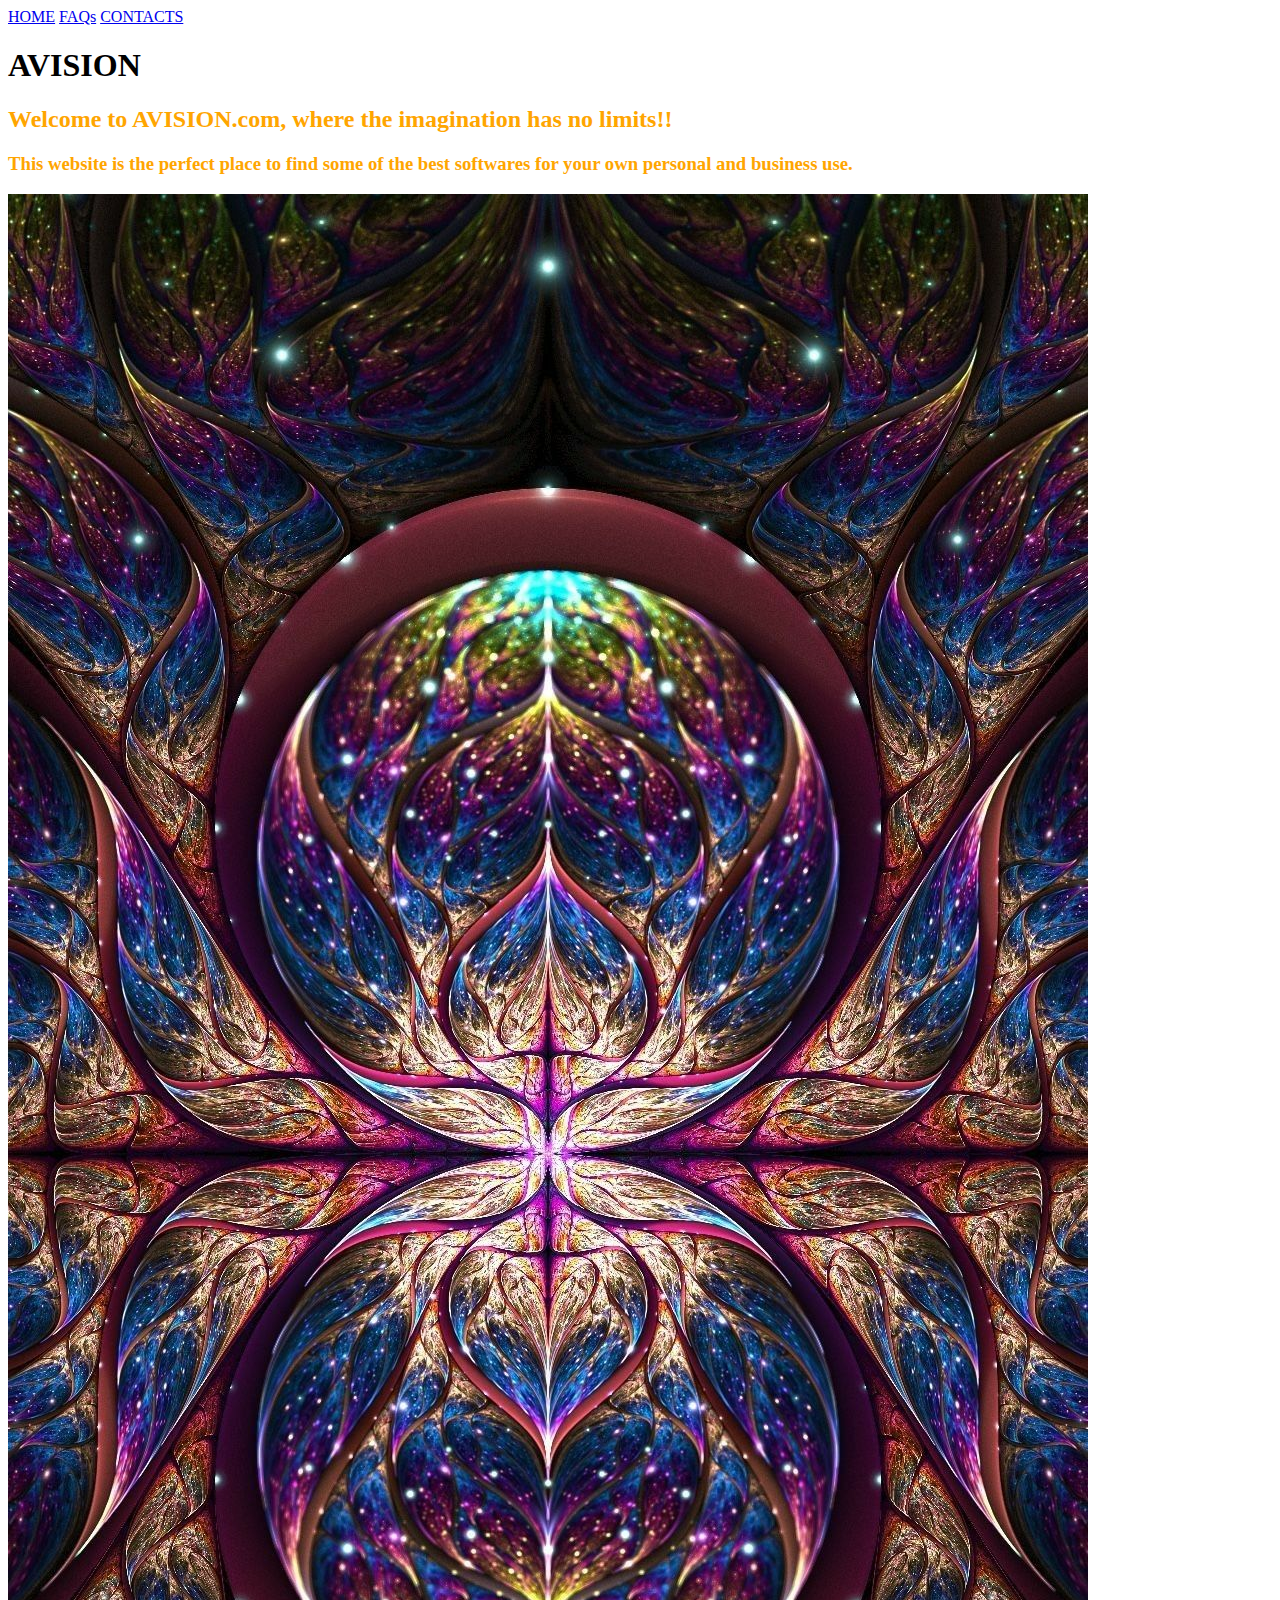
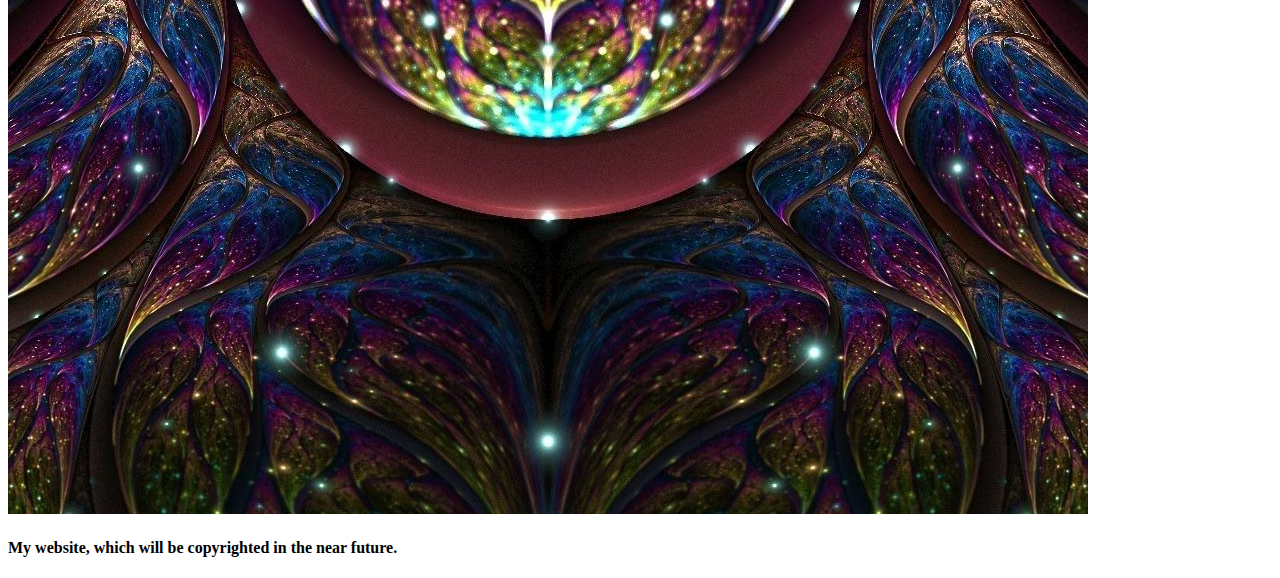
<file: HTML Documents/Abstract_Thinker_About.html>
<!DOCTYPE html>
<html lang="en">
	<head>
		<title>AVISION</title>
		<meta charset="utf-8">
	</head>
	<body>
		<nav>
			<a href="file:///Users/Amil/School/The_Tech_Academy/Course_Notes_and_Work/Work/developers/Tech-Academy-Projects/HTML%20Documents/AVISION_Website.html">HOME</a>
			<a href="file:///Users/Amil/School/The_Tech_Academy/Course_Notes_and_Work/Work/developers/Tech-Academy-Projects/HTML%20Documents/Future_Thinker.html">FAQs</a>
			<a href="file:///Users/Amil/School/The_Tech_Academy/Course_Notes_and_Work/Work/developers/Tech-Academy-Projects/HTML%20Documents/Visionary_Thinker.html">CONTACTS</a>
		</nav>
		<header>
			<h1>AVISION</h1>
			<div style="color: orange">
				<h2>Welcome to AVISION.com, where the imagination has no limits!!</h2>
				<h3>
					<p>This website is the perfect place to find some of the best softwares for your own personal and business use.</p>
				</h3>
			</div>
		</header>
		<main>
			<img src="abstract_thinker.jpg">
		</main>
		<footer><h4>My website, which will be copyrighted in the near future.</h4></footer>
	</body>
</html>
</file>
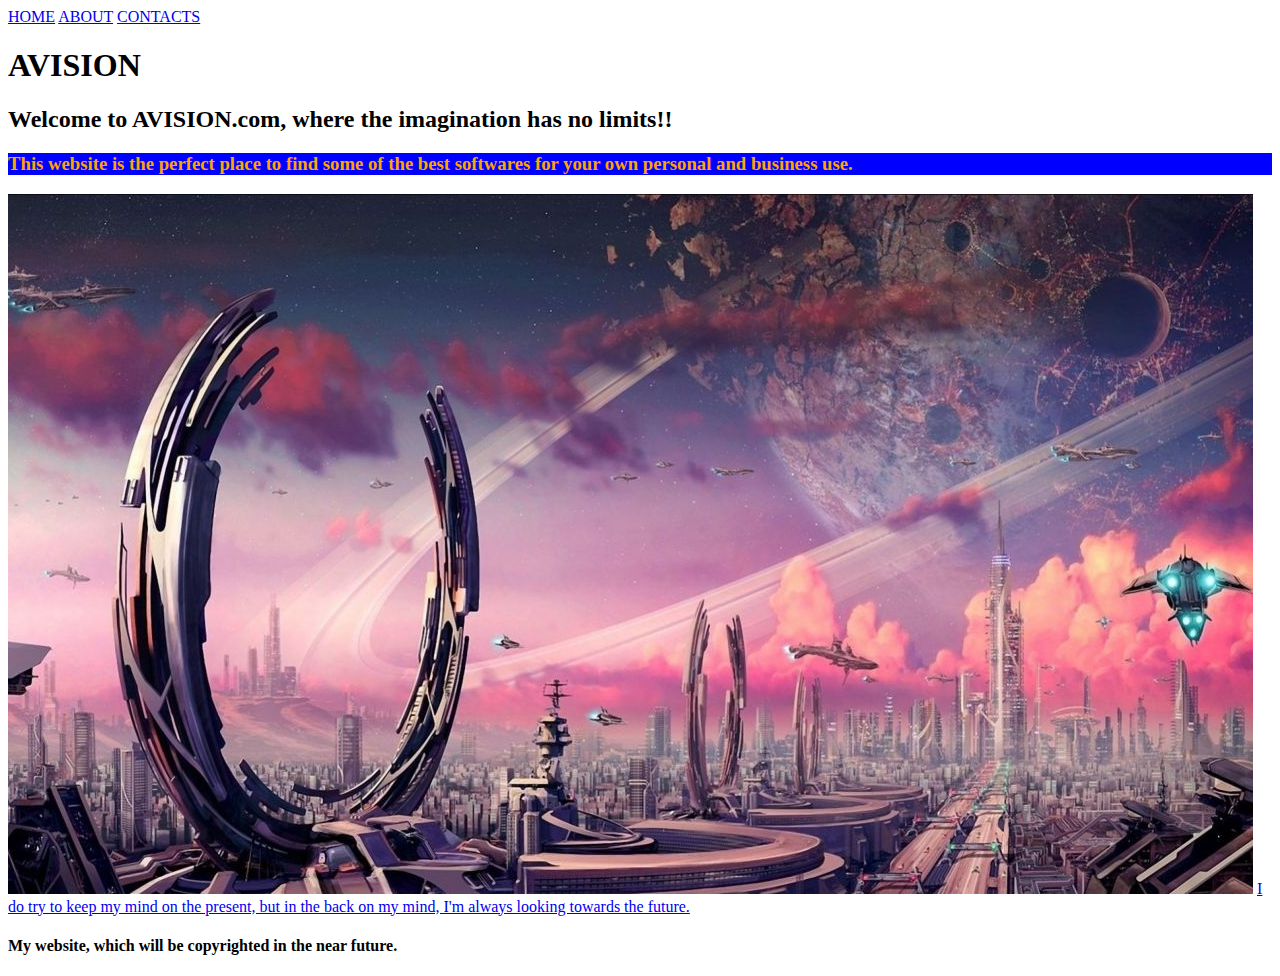
<file: HTML Documents/Future_Thinker_FAQs.html>
<!DOCTYPE html>
<html lang="en">
	<head>
		<title>AVISION</title>
		<link rel="stylesheet" type="text/css" href="AVISION_CSS.css">
		<meta charset="utf-8">
	</head>
	<body>
		<nav>
			<a href="file:///Users/Amil/School/The_Tech_Academy/Course_Notes_and_Work/Work/developers/Tech-Academy-Projects/HTML%20Documents/AVISION_Website.html">HOME</a>
			<a href="file:///Users/Amil/School/The_Tech_Academy/Course_Notes_and_Work/Work/developers/Tech-Academy-Projects/HTML%20Documents/Abstract_Thinker.html">ABOUT</a>
			<a href="file:///Users/Amil/School/The_Tech_Academy/Course_Notes_and_Work/Work/developers/Tech-Academy-Projects/HTML%20Documents/Visionary_Thinker.html">CONTACTS</a>
		</nav>
		<header>
			<h1>AVISION</h1>
			<h2>Welcome to AVISION.com, where the imagination has no limits!!</h2>
			<h3>
				<p>This website is the perfect place to find some of the best softwares for your own personal and business use.</p>
			</h3>
		</header>
		<main>
			<img src="futurist.jpg">
			<a href="https://www.youtube.com/watch?v=XFtGMWxso4k&feature=emb_title">I do try to keep my mind on the present, but in the back on my mind, I'm always looking towards the future.</a>
		</main>
		<footer><h4>My website, which will be copyrighted in the near future.</h4></footer>
	</body>
</html>
</file>
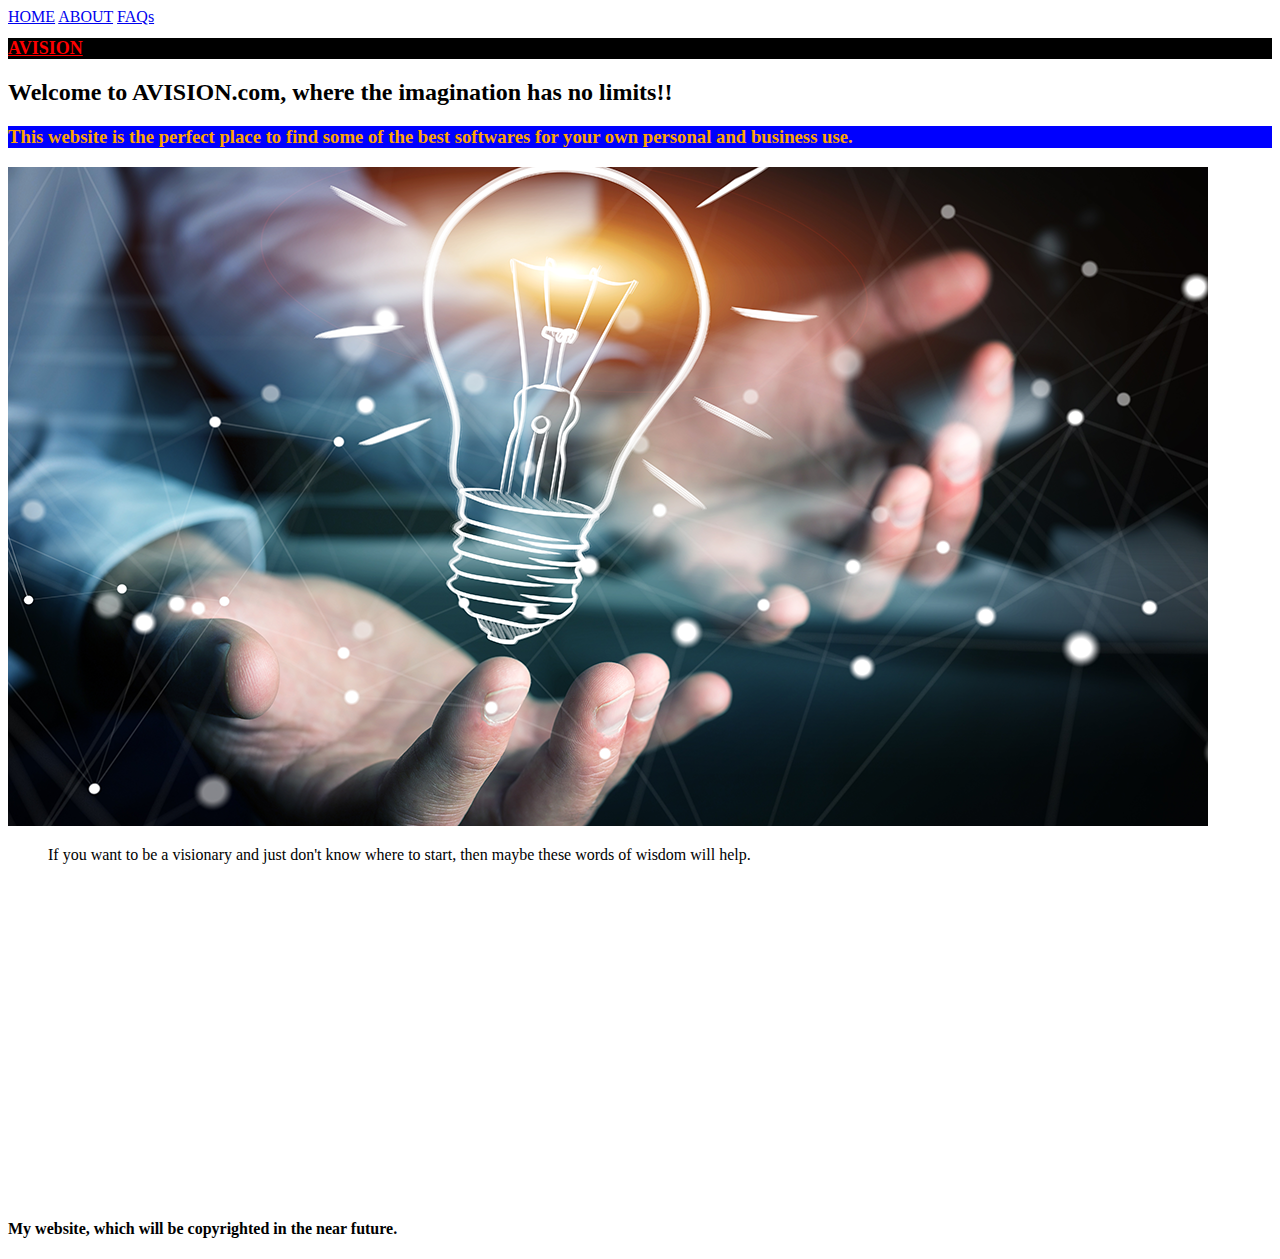
<file: HTML Documents/Visionary_Thinker_Contacts.html>
<!DOCTYPE html>
<html lang="en">
	<head>
		<title>AVISION</title>
		<link rel="stylesheet" type="text/css" href="AVISION_CSS.css">
		<meta charset="utf-8">
	</head>
	<body>
		<nav>
			<a href="file:///Users/Amil/School/The_Tech_Academy/Course_Notes_and_Work/Work/developers/Tech-Academy-Projects/HTML%20Documents/AVISION_Website.html">HOME</a>
			<a href="file:///Users/Amil/School/The_Tech_Academy/Course_Notes_and_Work/Work/developers/Tech-Academy-Projects/HTML%20Documents/Abstract_Thinker.html">ABOUT</a>
			<a href="file:///Users/Amil/School/The_Tech_Academy/Course_Notes_and_Work/Work/developers/Tech-Academy-Projects/HTML%20Documents/Future_Thinker.html">FAQs</a>
		</nav>
		<header>
			<style>
				.My_Style {
					background-color: black;
					color: red;
					text-decoration: underline;
					font-weight: bold;
					font-size: large;
				}
			</style>
			<h1 class="My_Style">AVISION</h1>
			<h2>Welcome to AVISION.com, where the imagination has no limits!!</h2>
			<h3>
				<p>This website is the perfect place to find some of the best softwares for your own personal and business use.</p>
			</h3>
		</header>
		<main>
			<img src="visionary.png">
			<blockquote cite="http://www.wiseoldsayings.com/visionary-quotes/">If you want to be a visionary and just don't know where to start, then maybe these words of wisdom will help.</blockquote>
			<iframe width="560" height="315" src="https://www.youtube.com/embed/QxKzZyqOiTY" frameborder="0" allow="accelerometer; autoplay; encrypted-media; gyroscope; picture-in-picture" allowfullscreen></iframe>
		</main>
		<footer><h4>My website, which will be copyrighted in the near future.</h4></footer>
	</body>
</html>
</file>
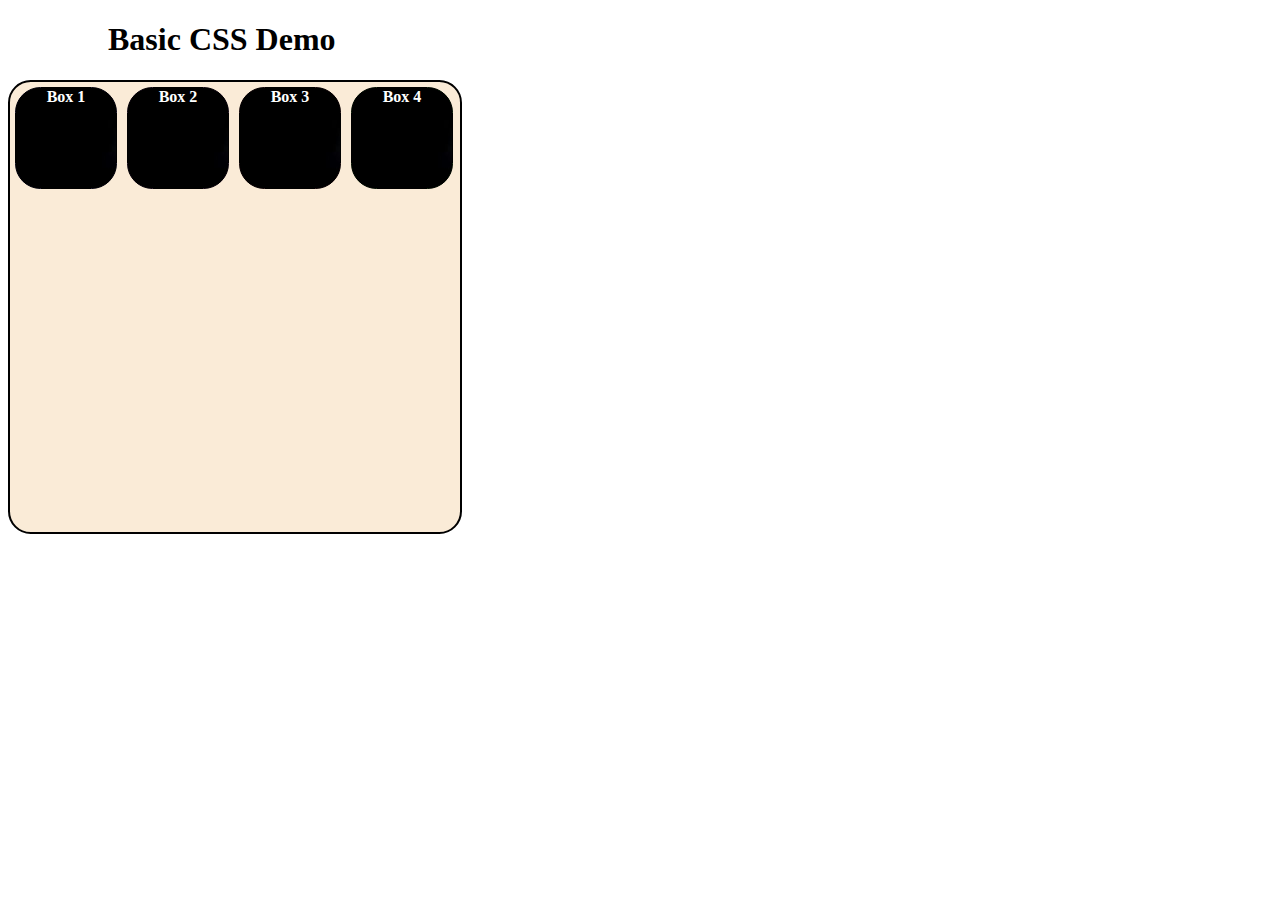
<file: VS_Coding_Practice/Basic_CSS_Demo_1.html>
<!DOCTYPE html>
<html lang="eng">
    <head>
        <meta charset="utf-8">
        <title>Basic HTML Template</title>
        <link rel="stylesheet" href="./Basic_Style.css">
    </head>
    <body>
        <div>
            <h1>Basic CSS Demo</h1>
        </div>
        
        <div class="container">
            <div class="squares">
                <p>Box 1</p>
            </div>
            <div class="squares">
                <p>Box 2</p>
            </div>
            <div class="squares">
                <p>Box 3</p>
            </div>
            <div class="squares">
                <p>Box 4</p>
            </div>
        </div>
    </body>
</html>
</file>
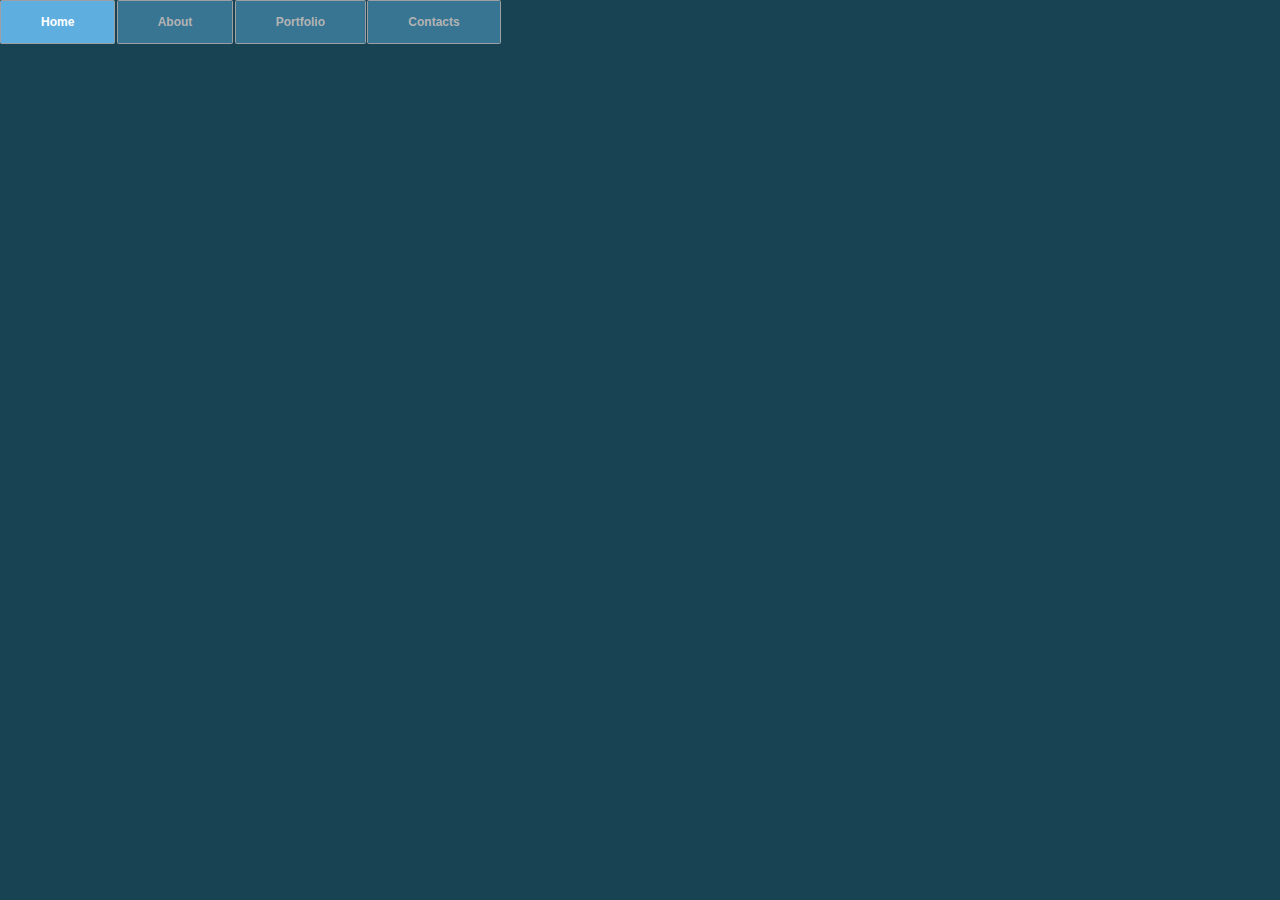
<file: VS_Coding_Practice/css_menu_rollover.html>
<!DOCTYPE html>
<html lang="en">
    <head>
        <title>CSS Drop-down Menu Demo</title>
        <link rel="stylesheet" href="./css/menu_rollover.css">
    </head>
    <body>
        <div class="wrap">
            <div class="menu-container">
                <ul class="menu">
                    <li>Home</li>
                    <li>About</li>
                    <li>Portfolio
                        <ul class="submenu">
                            <li>Page 1</li>
                            <li>Page 2</li>
                            <li>Page 3</li>
                            <li>Page 4</li>
                        </ul>
                    </li>
                    <li>Contacts</li>
                </ul>
            </div>
        </div>
    </body>
</html>
</file>
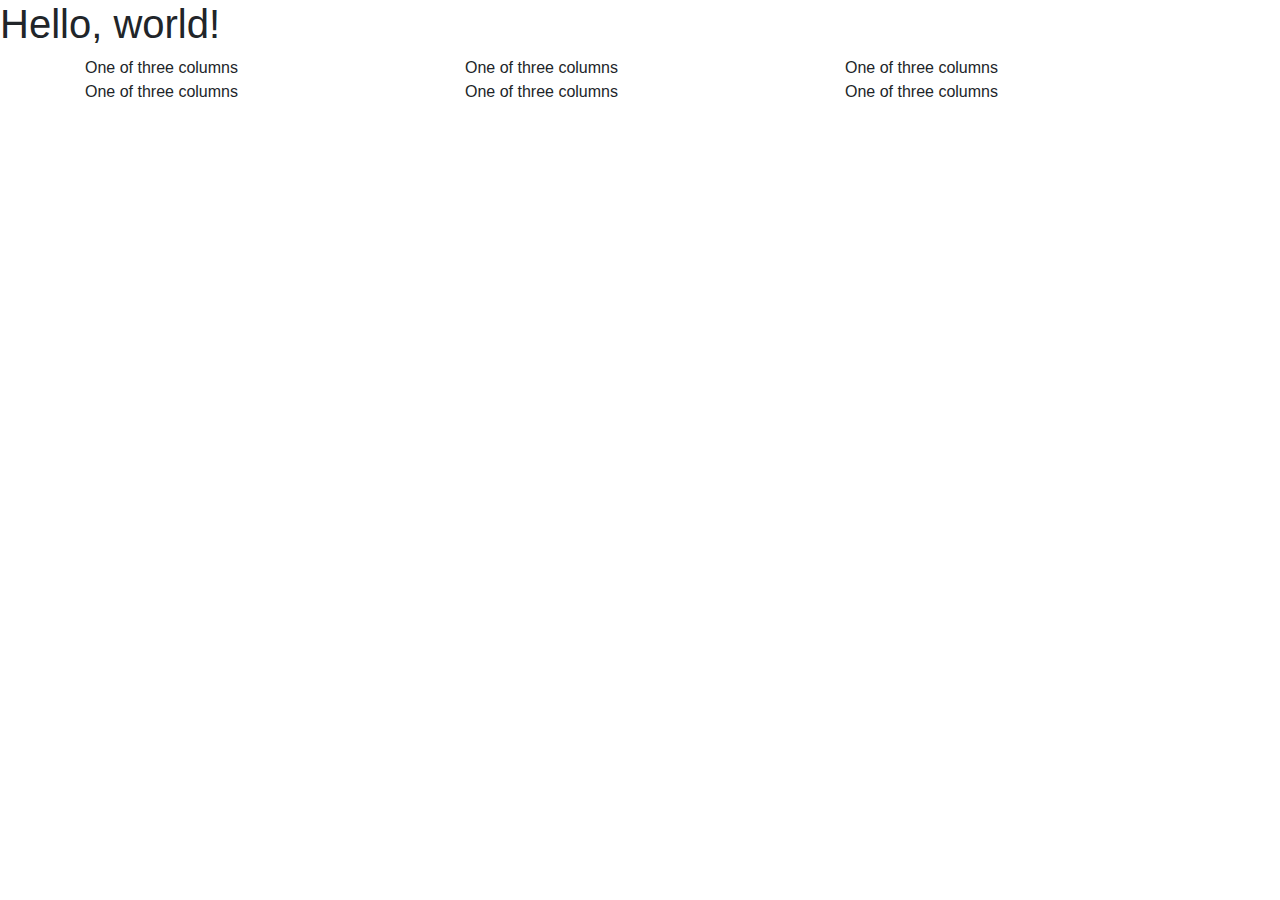
<file: VS_Coding_Practice/untitled.html>
<!doctype html>
<html lang="en">
  <head>
    <!-- Required meta tags -->
    <meta charset="utf-8">
    <meta name="viewport" content="width=device-width, initial-scale=1, shrink-to-fit=no">

    <!-- Bootstrap CSS -->
    <link rel="stylesheet" href="https://stackpath.bootstrapcdn.com/bootstrap/4.4.1/css/bootstrap.min.css" integrity="sha384-Vkoo8x4CGsO3+Hhxv8T/Q5PaXtkKtu6ug5TOeNV6gBiFeWPGFN9MuhOf23Q9Ifjh" crossorigin="anonymous">

    <title>Hello, world!</title>
  </head>
  <body>
    <h1>Hello, world!</h1>
    <div class="container">
        <div class="row">
            <div class="col-sm">
                One of three columns
            </div>
            <div class="col-sm">
                One of three columns
            </div>
            <div class="col-sm">
                One of three columns
            </div>
        </div>
    </div>

    <div class="container">
        <div class="row">
            <div class="col-sm">
                One of three columns
            </div>
            <div class="col-sm">
                One of three columns
            </div>
            <div class="col-sm">
                One of three columns
            </div>
        </div>
    </div>
    <!-- Optional JavaScript -->
    <!-- jQuery first, then Popper.js, then Bootstrap JS -->
    <script src="https://code.jquery.com/jquery-3.4.1.slim.min.js" integrity="sha384-J6qa4849blE2+poT4WnyKhv5vZF5SrPo0iEjwBvKU7imGFAV0wwj1yYfoRSJoZ+n" crossorigin="anonymous"></script>
    <script src="https://cdn.jsdelivr.net/npm/popper.js@1.16.0/dist/umd/popper.min.js" integrity="sha384-Q6E9RHvbIyZFJoft+2mJbHaEWldlvI9IOYy5n3zV9zzTtmI3UksdQRVvoxMfooAo" crossorigin="anonymous"></script>
    <script src="https://stackpath.bootstrapcdn.com/bootstrap/4.4.1/js/bootstrap.min.js" integrity="sha384-wfSDF2E50Y2D1uUdj0O3uMBJnjuUD4Ih7YwaYd1iqfktj0Uod8GCExl3Og8ifwB6" crossorigin="anonymous"></script>
  </body>
</html>
</file>
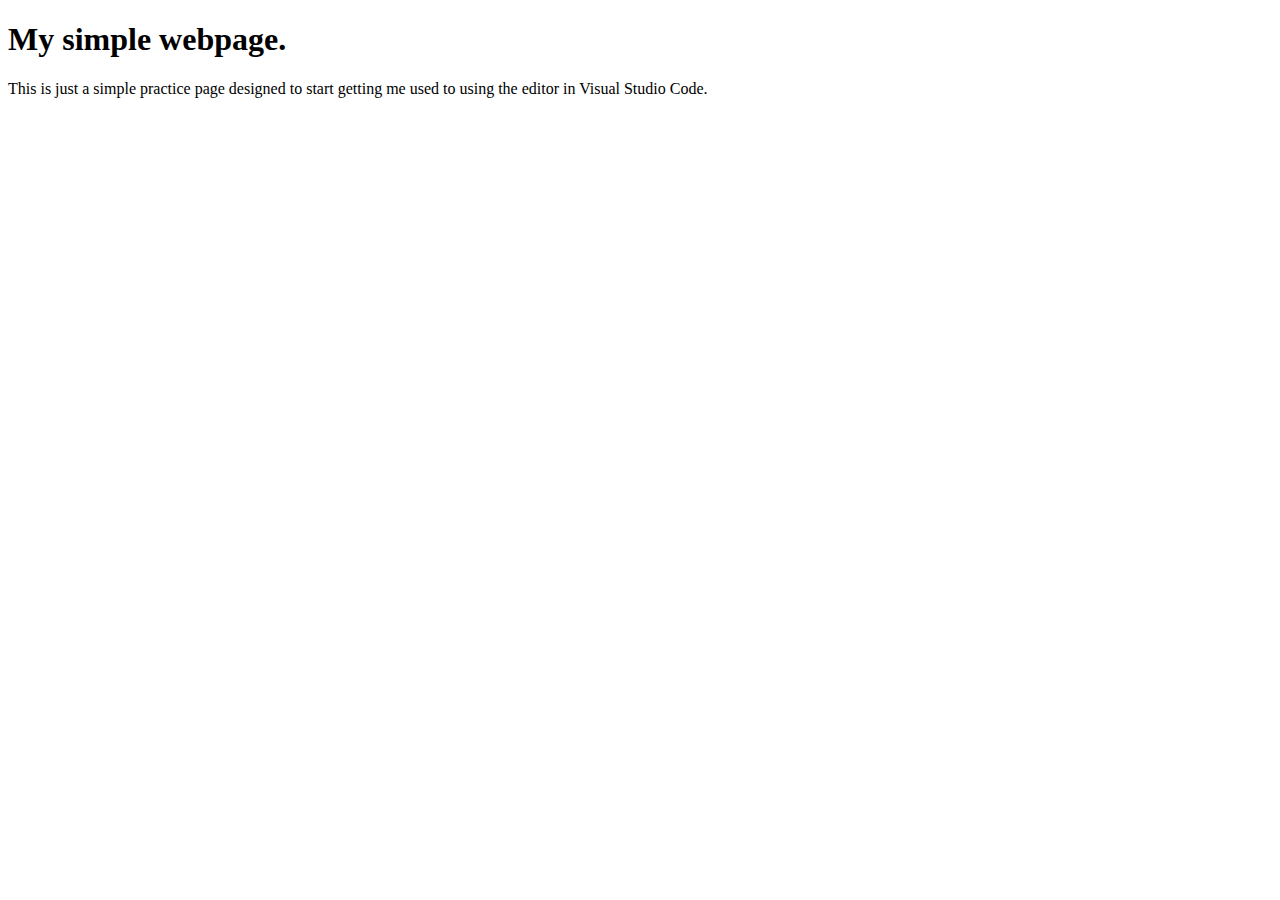
<file: VS_Coding_Practice/VS_HTML_Practice.html>
<!DOCTYPE html>
<html>
    <body>
        <h1>My simple webpage.</h1>
        <p>This is just a simple practice page designed to start getting me used to using the editor in Visual Studio Code.</p>
    </body>
</html>
</file>
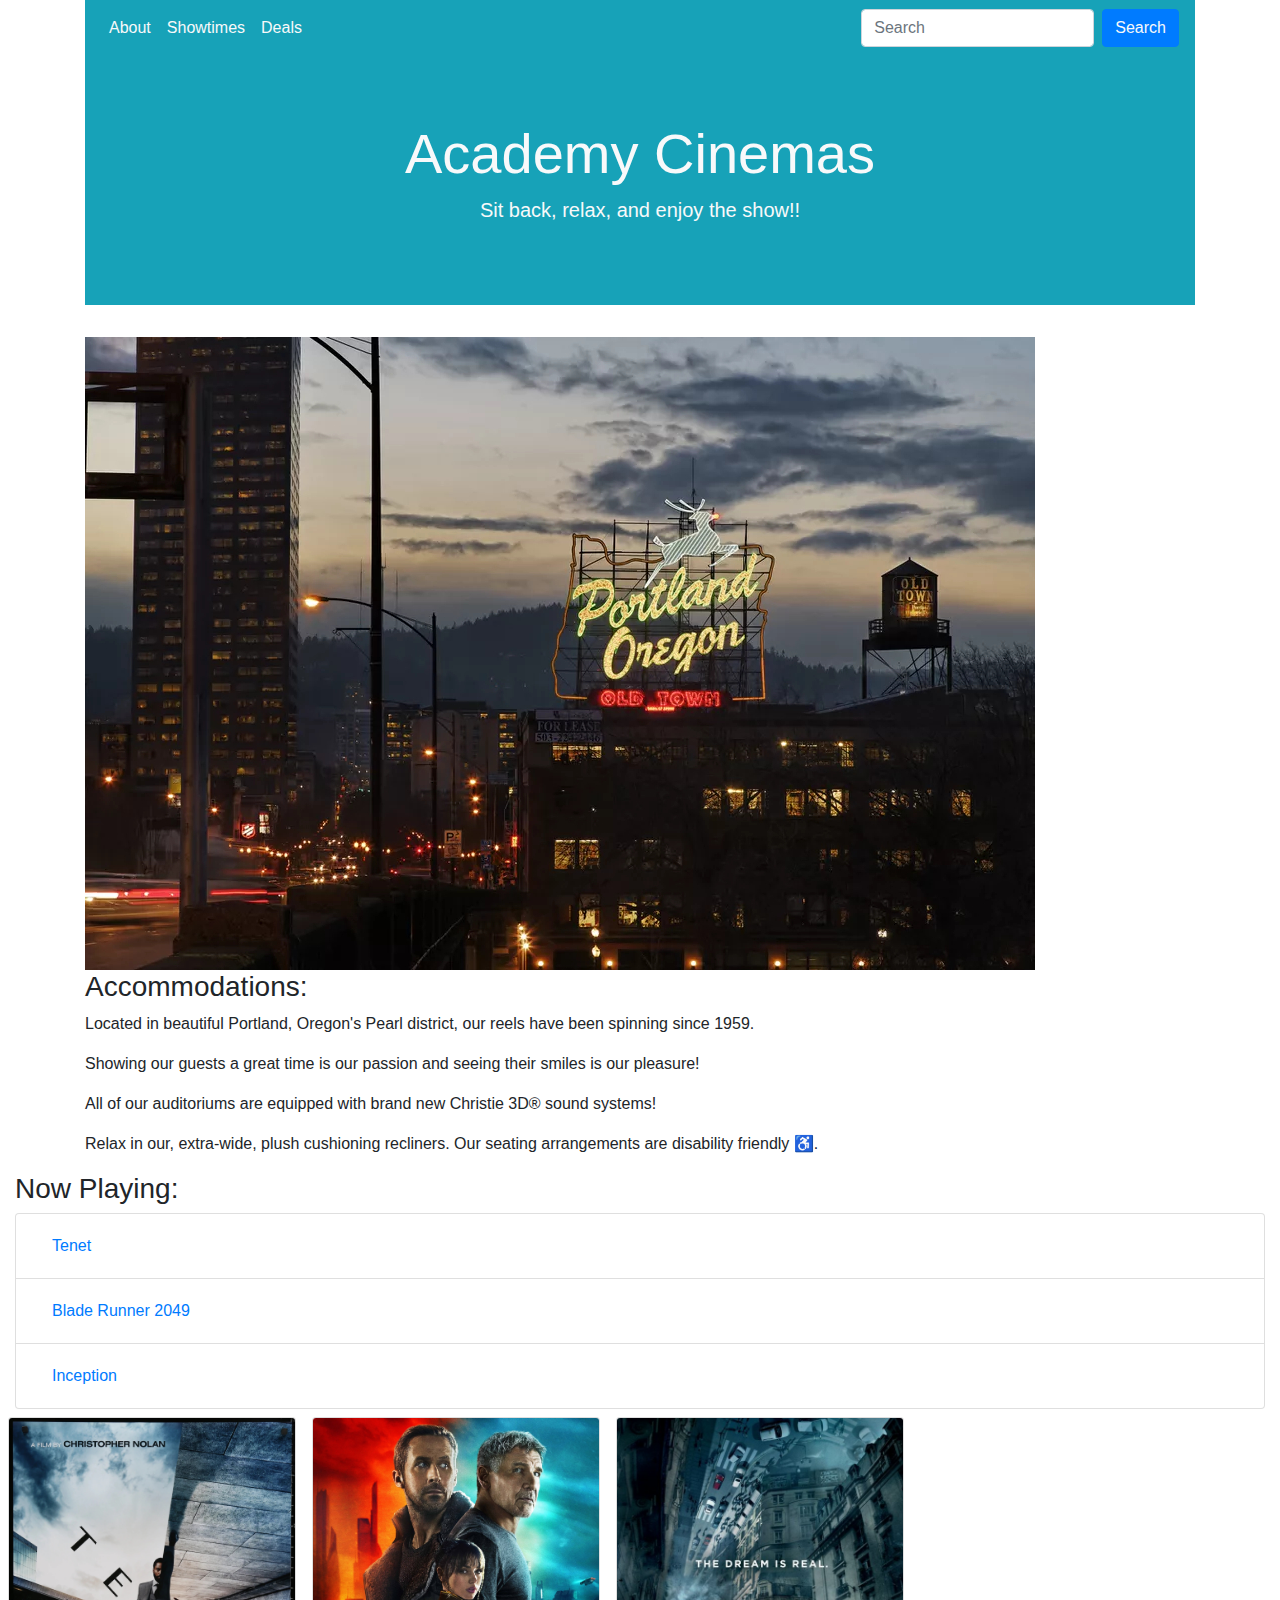
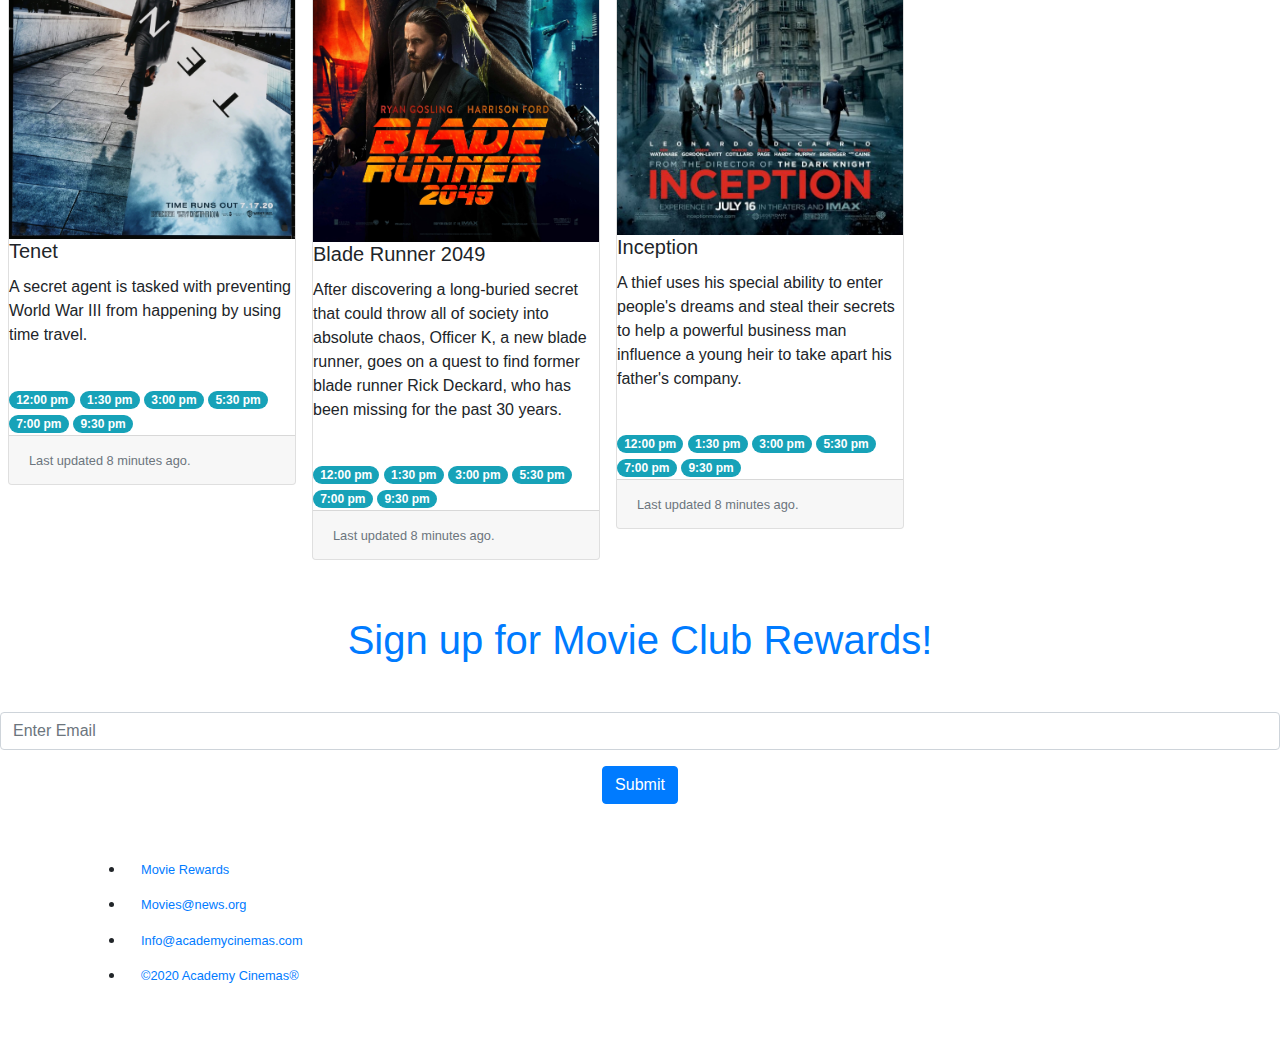
<file: VS_Coding_Practice/bootstrap4_project/academy_cinemas.html>
<!doctype html>
<html lang="en">
  <head>
    <!-- Required meta tags -->
    <meta charset="utf-8">
    <meta name="viewport" content="width=device-width, initial-scale=1, shrink-to-fit=no">

    <!-- Bootstrap CSS -->
    <link rel="stylesheet" href="https://stackpath.bootstrapcdn.com/bootstrap/4.4.1/css/bootstrap.min.css" integrity="sha384-Vkoo8x4CGsO3+Hhxv8T/Q5PaXtkKtu6ug5TOeNV6gBiFeWPGFN9MuhOf23Q9Ifjh" crossorigin="anonymous">

    <title>Academy Cinemas</title>
  </head>
  <body>
    <div class="container">
      <nav class="navbar navbar-expand-lg navbar-light bg-info">
        <div class="collapse navbar-collapse" id="navbarSupportedContent">
        <ul class="navbar-nav mr-auto">
          <li class="nav-item active">
          <a class="nav-link text-light" href="#about">About</a>
          </li>
          <li class="nav-item active">
          <a class="nav-link text-light" href="#showtimes">Showtimes</a>
          </li>
          <li class="nav-item active">
          <a class="nav-link text-light" href="#deals" tabindex="-1" aria-disabled="true">Deals</a>
          </li>
        </ul>
        <form class="form-inline my-2 my-lg-0">
          <input class="form-control mr-sm-2" type="search" placeholder="Search" aria-label="Search">
          <button class="btn btn btn-primary my-2 my-sm-0 text-light" type="submit">Search</button>
        </form>
        </div>
      </nav>

      <div class="jumbotron jumbotron-fluid bg-info text-center">
        <div class="container">
          <h1 class="display-4 text-light">Academy Cinemas</h1>
          <p class="lead text-light">Sit back, relax, and enjoy the show!!</p>
        </div>
      </div>
    </div>

    <!-- ABOUT -->
    <section id="about">
      <div class="container">
        <div class="row">
          <div class="col-sm">
            <img class="fluid" src="./img/portland_oregon-beautiful_image.jpg" alt=""/>
          </div>
          <div class="col-sm">
            <h3>Accommodations:</h3>
            <p>Located in beautiful Portland, Oregon's Pearl district, our reels have been spinning since 1959.</p>
            <p>Showing our guests a great time is our passion and seeing their smiles is our pleasure!</p>
            <p>All of our auditoriums are equipped with brand new Christie 3D&reg; sound systems!</p>
            <p>Relax in our, extra-wide, plush cushioning recliners. Our seating arrangements are disability friendly &#9855;.</p>
          </div>
      </div>
    </div>
      <div class="col-sm">
        <h3>Now Playing:</h3>
        <ul class="list-group">
          <li class="list-group-item">
          <a class="nav-link" href="#tenet">Tenet</a>
          </li>
          <li class="list-group-item">
          <a class="nav-link" href="#blade_runner_2049">Blade Runner 2049</a>
          </li>
          <li class="list-group-item">
          <a class="nav-link" href="#inception">Inception</a>
          </li>
        </ul>
      </div>
    </section>

    <! -- SHOWTIMES -->
    <div class="d-flex flex-row bd-highlight mb-3">
      <div class="p-2 bd-highlight">
        <div class="card-group" id="showtimes">
          <div id="tenet">
            <div class="card" style="width: 18rem;">
              <img src="./img/tenet_teaser-epic_poster_image.jpg" class="card-img-top" alt="">
              <div class="card-block">
                <h5 class="card-title">Tenet</h5>
                <p class="card-text">A secret agent is tasked with preventing World War III from happening by using time travel.</p><br>
                <span class="badge badge-pill badge-info">12:00 pm</span>
                <span class="badge badge-pill badge-info">1:30 pm</span>
                <span class="badge badge-pill badge-info">3:00 pm</span>
                <span class="badge badge-pill badge-info">5:30 pm</span>
                <span class="badge badge-pill badge-info">7:00 pm</span>
                <span class="badge badge-pill badge-info">9:30 pm</span>
              </div>
              <div class="card-footer">
                <small class="text-muted">Last updated 8 minutes ago.</small>
              </div>
            </div>
          </div>
        </div>
      </div>
      <div class="p-2 bd-highlight">
        <div class="card-group" id="showtimes">
          <div id="blade_runner_2049">
            <div class="card" style="width: 18rem;">
              <img src="./img/02BladeRunner-epic_poster_image.jpg" class="card-img-top" alt="">
              <div class="card-block">
                <h5 class="card-title">Blade Runner 2049</h5>
                <p class="card-text">After discovering a long-buried secret that could throw all of society into absolute chaos, Officer K, a new blade runner, goes on a quest to find former blade runner Rick Deckard, who has been missing for the past 30 years.</p><br>
                <span class="badge badge-pill badge-info">12:00 pm</span>
                <span class="badge badge-pill badge-info">1:30 pm</span>
                <span class="badge badge-pill badge-info">3:00 pm</span>
                <span class="badge badge-pill badge-info">5:30 pm</span>
                <span class="badge badge-pill badge-info">7:00 pm</span>
                <span class="badge badge-pill badge-info">9:30 pm</span>
              </div>
              <div class="card-footer">
                <small class="text-muted">Last updated 8 minutes ago.</small>
              </div>
            </div> 
          </div>
        </div>
      </div>
      <div class="p-2 bd-highlight">
        <div class="card-group" id="showtimes">
          <div id="inception">
            <div class="card" style="width: 18rem;">
              <img src="./img/inception1-epic_poster_image.jpg" class="card-img-top" alt="">
              <div class="card-block">
                <h5 class="card-title">Inception</h5>
                <p class="card-text">A thief uses his special ability to enter people's dreams and steal their secrets to help a powerful business man influence a young heir to take apart his father's company.</p><br>
                <span class="badge badge-pill badge-info">12:00 pm</span>
                <span class="badge badge-pill badge-info">1:30 pm</span>
                <span class="badge badge-pill badge-info">3:00 pm</span>
                <span class="badge badge-pill badge-info">5:30 pm</span>
                <span class="badge badge-pill badge-info">7:00 pm</span>
                <span class="badge badge-pill badge-info">9:30 pm</span>
              </div>
              <div class="card-footer">
                <small class="text-muted">Last updated 8 minutes ago.</small>
              </div>
            </div>
          </div>
        </div>
      </div>
    </div>
    <! -- /SHOWTIMES -->

    <div class="text-center">
      <form>
        <h1 class="text-primary my-5">Sign up for Movie Club Rewards!</h1>
        <div class="form-group">
          <input type="email" class="form-control" id="exampleInputEmail1" aria-describedby="emailHelp" placeholder="Enter Email">
        </div>
        <button type="submit" class="btn btn-primary">Submit</button>
      </form>
    </div>

    <div class="container my-5">
      <ul>
        <li class="nav-item">
        <small><a class="nav-link" href="#">Movie Rewards</a></small>
        </li>
        <li class="nav-item">
        <small><a class="nav-link" href="#">Movies@news.org</a></small>
        </li>
        <li class="nav-item">
        <small><a class="nav-link" href="#">Info@academycinemas.com</a></small>
        </li>
        <li>
        <small><a class="nav-link" href="#">&copy;2020 Academy Cinemas&reg;</a></small>
        </li>
      </ul>
    </div>
    </div>
    </div>

    <!-- Optional JavaScript -->
    <!-- jQuery first, then Popper.js, then Bootstrap JS -->
    <script src="https://code.jquery.com/jquery-3.4.1.slim.min.js" integrity="sha384-J6qa4849blE2+poT4WnyKhv5vZF5SrPo0iEjwBvKU7imGFAV0wwj1yYfoRSJoZ+n" crossorigin="anonymous"></script>
    <script src="https://cdn.jsdelivr.net/npm/popper.js@1.16.0/dist/umd/popper.min.js" integrity="sha384-Q6E9RHvbIyZFJoft+2mJbHaEWldlvI9IOYy5n3zV9zzTtmI3UksdQRVvoxMfooAo" crossorigin="anonymous"></script>
    <script src="https://stackpath.bootstrapcdn.com/bootstrap/4.4.1/js/bootstrap.min.js" integrity="sha384-wfSDF2E50Y2D1uUdj0O3uMBJnjuUD4Ih7YwaYd1iqfktj0Uod8GCExl3Og8ifwB6" crossorigin="anonymous"></script>
  </body>
</html>
</file>
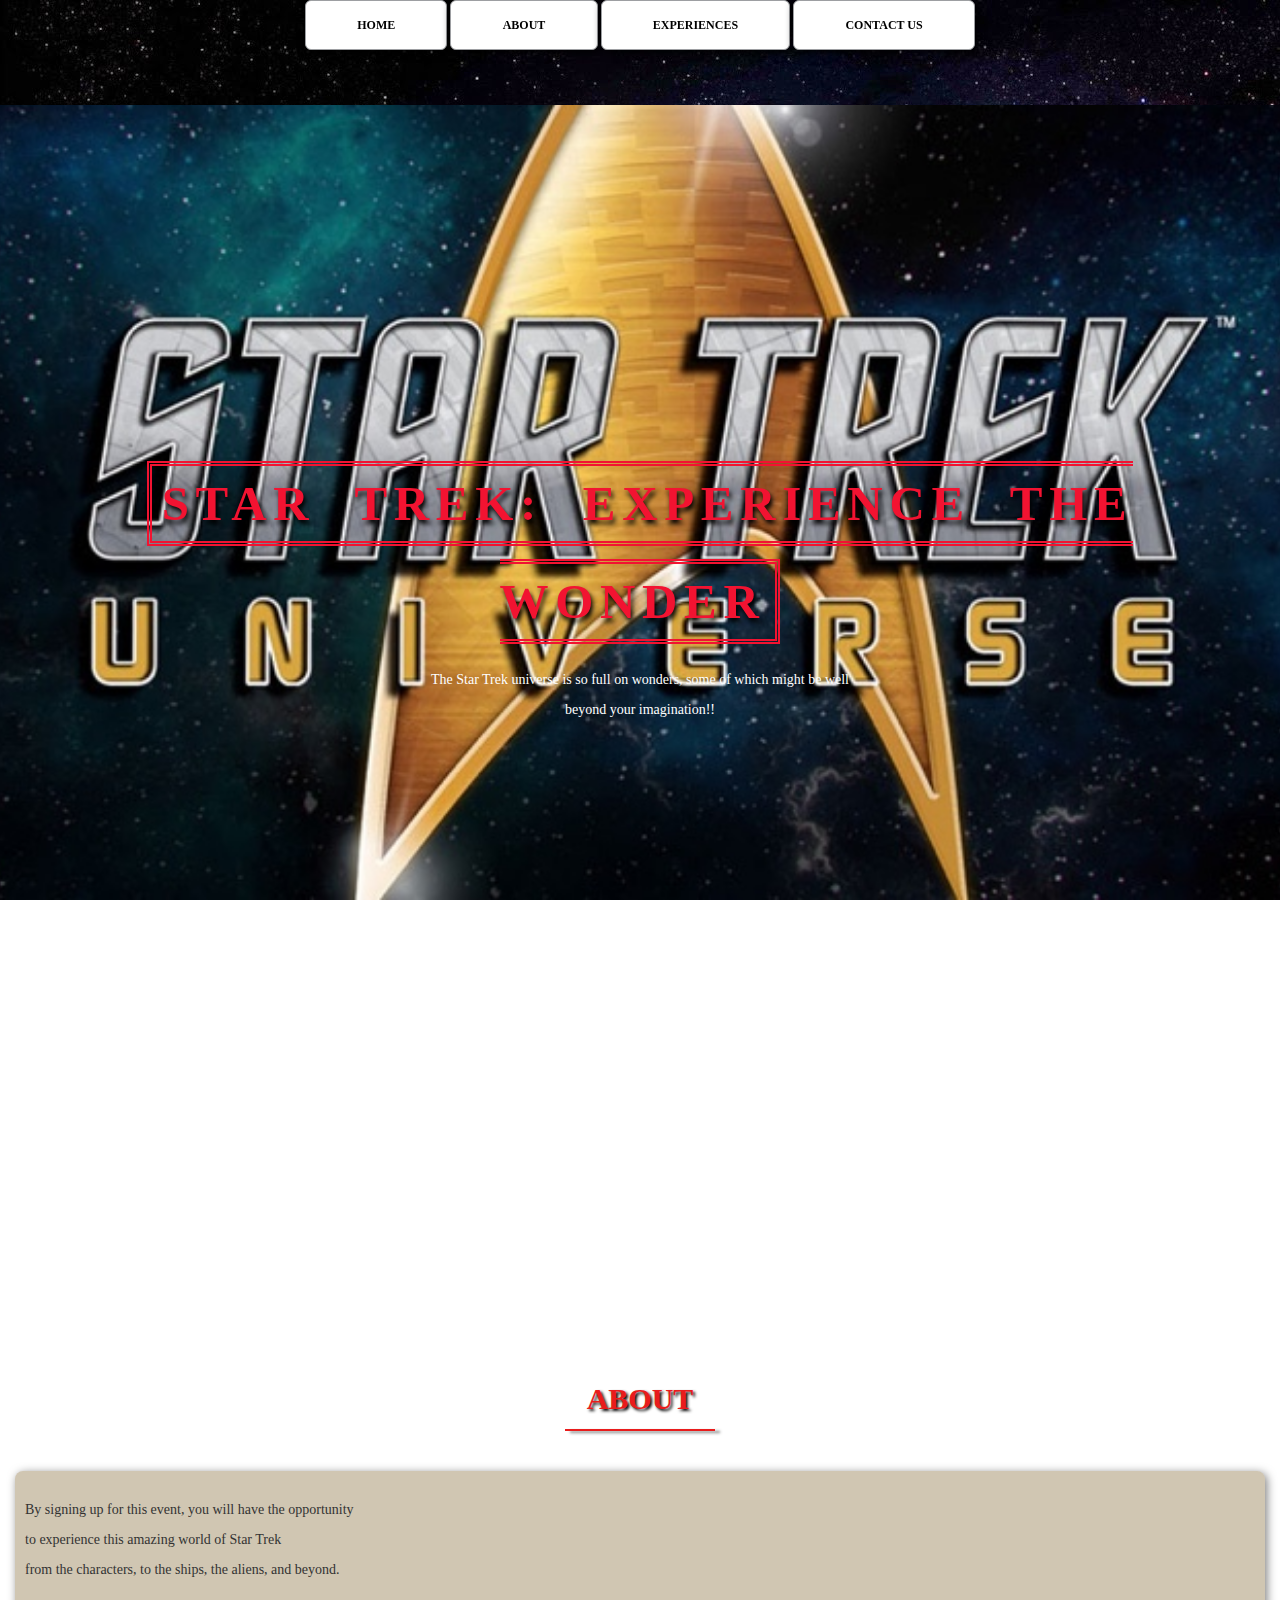
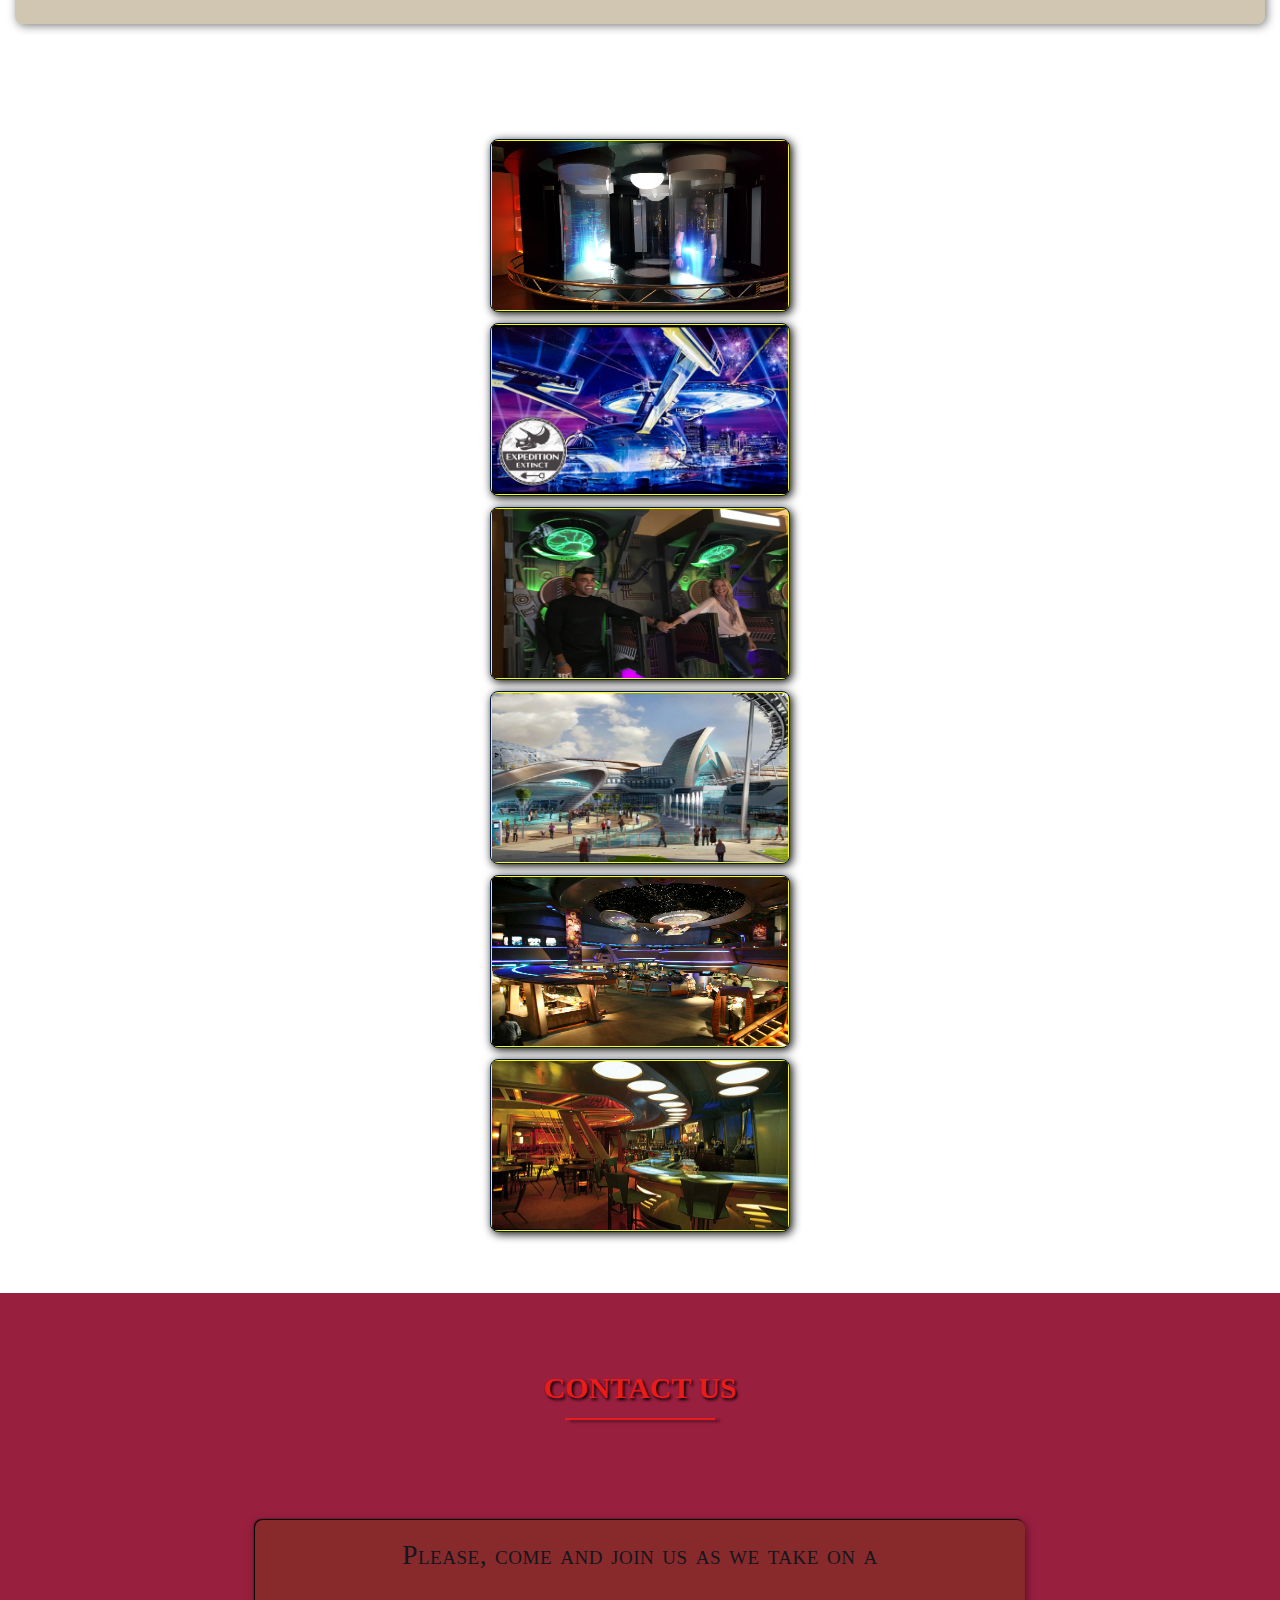
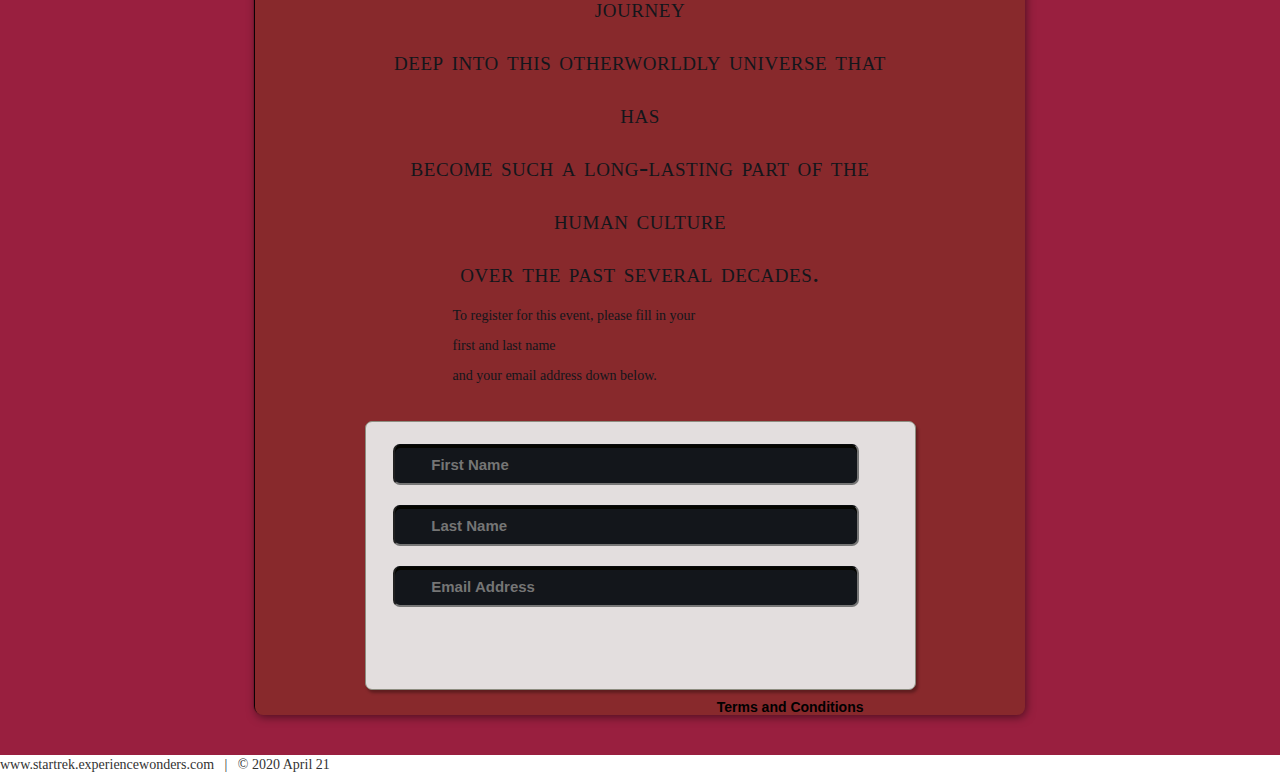
<file: VS_Coding_Practice/one_page_website/star_trek_the_experience.html>
<!DOCTYPE html>
<html lang="en">
    <head>
        <meta charset="utf-8">
        <title>Star Trek: Experience the Wonder</title>
        <link rel="stylesheet" href="./css/st_experience_styling_1.css">
        <link rel="stylesheet" href="./css/st_experience_styling_2.css">
    </head>
    <body>
        <!-- NAV -->
        <div class="navbar">
            <div class="wrap">
                <div class="menu-container">
                    <ul class="menu">
                        <a href="#home"><li>HOME</li></a>
                        <a href="#about"><li>ABOUT</li></a>
                        <a href="#experiences"><li>EXPERIENCES</li></a>
                        <a href="#contact_us"><li>CONTACT US</li></a>
                    </ul>
                </div>
            </div>
        </div>
        <!-- END NAV -->
        
        <!-- HOME -->
        <div id="home">
            <div class="container">
                <div class="text-center">
                    <span class="head-main">STAR TREK: EXPERIENCE THE WONDER</span>
                    <p>The Star Trek universe is so full on wonders, some of which might be well<br>
                       beyond your imagination!!</p>
                </div>
            </div>
        </div>
        <!-- END HOME -->

        <!-- ABOUT -->
        <section id="about">
            <div class="container">
                <h1>ABOUT</h1>
                <div class="flex-container">
                    <p>By signing up for this event, you will have the opportunity<br>
                       to experience this amazing world of Star Trek<br>
                       from the characters, to the ships, the aliens, and beyond.</p>
                </div>
            </div>
        </section>
        <!-- END ABOUT -->

        <!-- EXPERIENCES -->
        <section id="experiences">
            <div class="container">
                <!-- PHOTO CONTAINER 1 -->
                <div class="experiences-container">
                    <div class="photo">
                        <img src="./img/the_transporter_experience.jpg" alt="">
                        <div class="photo-overlay">
                            <p>Beam on board and prepare yourself for the experience of a lifetime!!</p>
                        </div>
                    </div>
                </div>
                <!-- END PHOTO CONTAINER 1 -->

                <!-- PHOTO CONTAINER 2 -->
                <div class="experiences-container">
                    <div class="photo">
                        <img src="./img/board_kirk's_enterprise.jpg " alt="">
                        <div class="photo-overlay">
                            <p>See Captain James T. Kirk's Enterprise as you've never seen it before!!</p>
                        </div>
                    </div>
                </div>
                <!-- END PHOTO CONTAINER 2 -->

                <!-- PHOTO CONTAINER 3 -->
                <div class="experiences-container">
                    <div class="photo">
                        <img src="./img/borg_experience_with_the_stars.jpg" alt="">
                        <div class="photo-overlay">
                            <p>Try not to get assimilated as you experience firsthand the might of the<br>
                                fearsome Borg. You'll also get the opportunity to meet some of the stars of Star Trek<br> 
                                including Seven of Nine herself!!</p>
                        </div>
                    </div>
                </div>
                <!-- END PHOTO CONTAINER 3 -->

                <!-- PHOTO CONTAINER 4 -->
                <div class="experiences-container">
                    <div class="photo">
                        <img src="./img/starfleet_headquarters_experience.jpg" alt="">
                        <div class="photo-overlay">
                            <p>It would be illogical for you to miss out on the opportunity to visit the Federation's<br>
                                very own Starfleet Headquarters!!</p>
                        </div>
                    </div>
                </div>
                <!-- END PHOTO CONTAINER 4 -->

                <!-- PHOTO CONTAINER 5 -->
                <div class="experiences-container">
                    <div class="photo">
                        <img src="./img/trek_food_court.jpg" alt="">
                        <div class="photo-overlay">
                            <p>You'll probably be pretty hungry after all the excitement. So, be sure to stop by<br>
                                the food court one ever you get the chance for some good, Star Trek style, eating!!</p>
                        </div>
                    </div>
                </div>
                <!-- END PHOTO CONTAINER 5 -->

                <!-- PHOTO CONTAINER 6 -->
                <div class="experiences-container">
                    <div class="photo">
                        <img src="./img/quark's_bar.jpg" alt="">
                        <div class="photo-overlay">
                            <p>Wondering where you, your friends, and/or family can find a place just to take-a-load-of and mingle?<br>
                                Try stopping by Quark's bar before you leave. This'll be the perfect place for you and yours to just<br>
                                sit back, relax, and enjoy the company of the friendly local aliens!!</p>
                        </div>
                    </div>
                </div>
                <!-- END PHOTO CONTAINER 6 --> 
                </div>
        </section>
        <!-- END EXPERIENCES -->
        
        <!-- CONTACT US -->
        <section id="contact_us">
            <div class="container">
                <div class="heading-padding">
                    <h1 class="heading-padding">CONTACT US</h1>
                    <div class="user_contact_info">
                        <h2><span>Please, come and join us as we take on a journey<br>
                                  deep into this otherworldly universe that has<br>
                                  become such a long-lasting part of the human culture<br>
                                  over the past several decades.</span></h2>
                        <p class="contact_us_text">To register for this event, please fill in your<br>
                            first and last name<br>
                            and your email address down below.</p>
                        <div class="form-contact_us">
                            <form action="" method="post">
                                <input class="contact_us" type="text" value="" placeholder="First Name">
                                <input class="contact_us" type="text" value="" placeholder="Last Name">
                                <input class="contact_us" type="text" value="" placeholder="Email Address">
                                <div class="form-spacer">
                                    <label class="terms_conditions">Terms and Conditions</label>
                                </div>
                            </form>
                        </div>
                    </div>
                </div>
            </div>
        </section>
        <!-- END CONTACT US -->
        <!-- FOOTER -->
        <div>
            www.startrek.experiencewonders.com &nbsp; | &nbsp; &copy; 2020 April 21
        </div>
        <!-- END FOOTER -->
    </body>
</html>
</file>
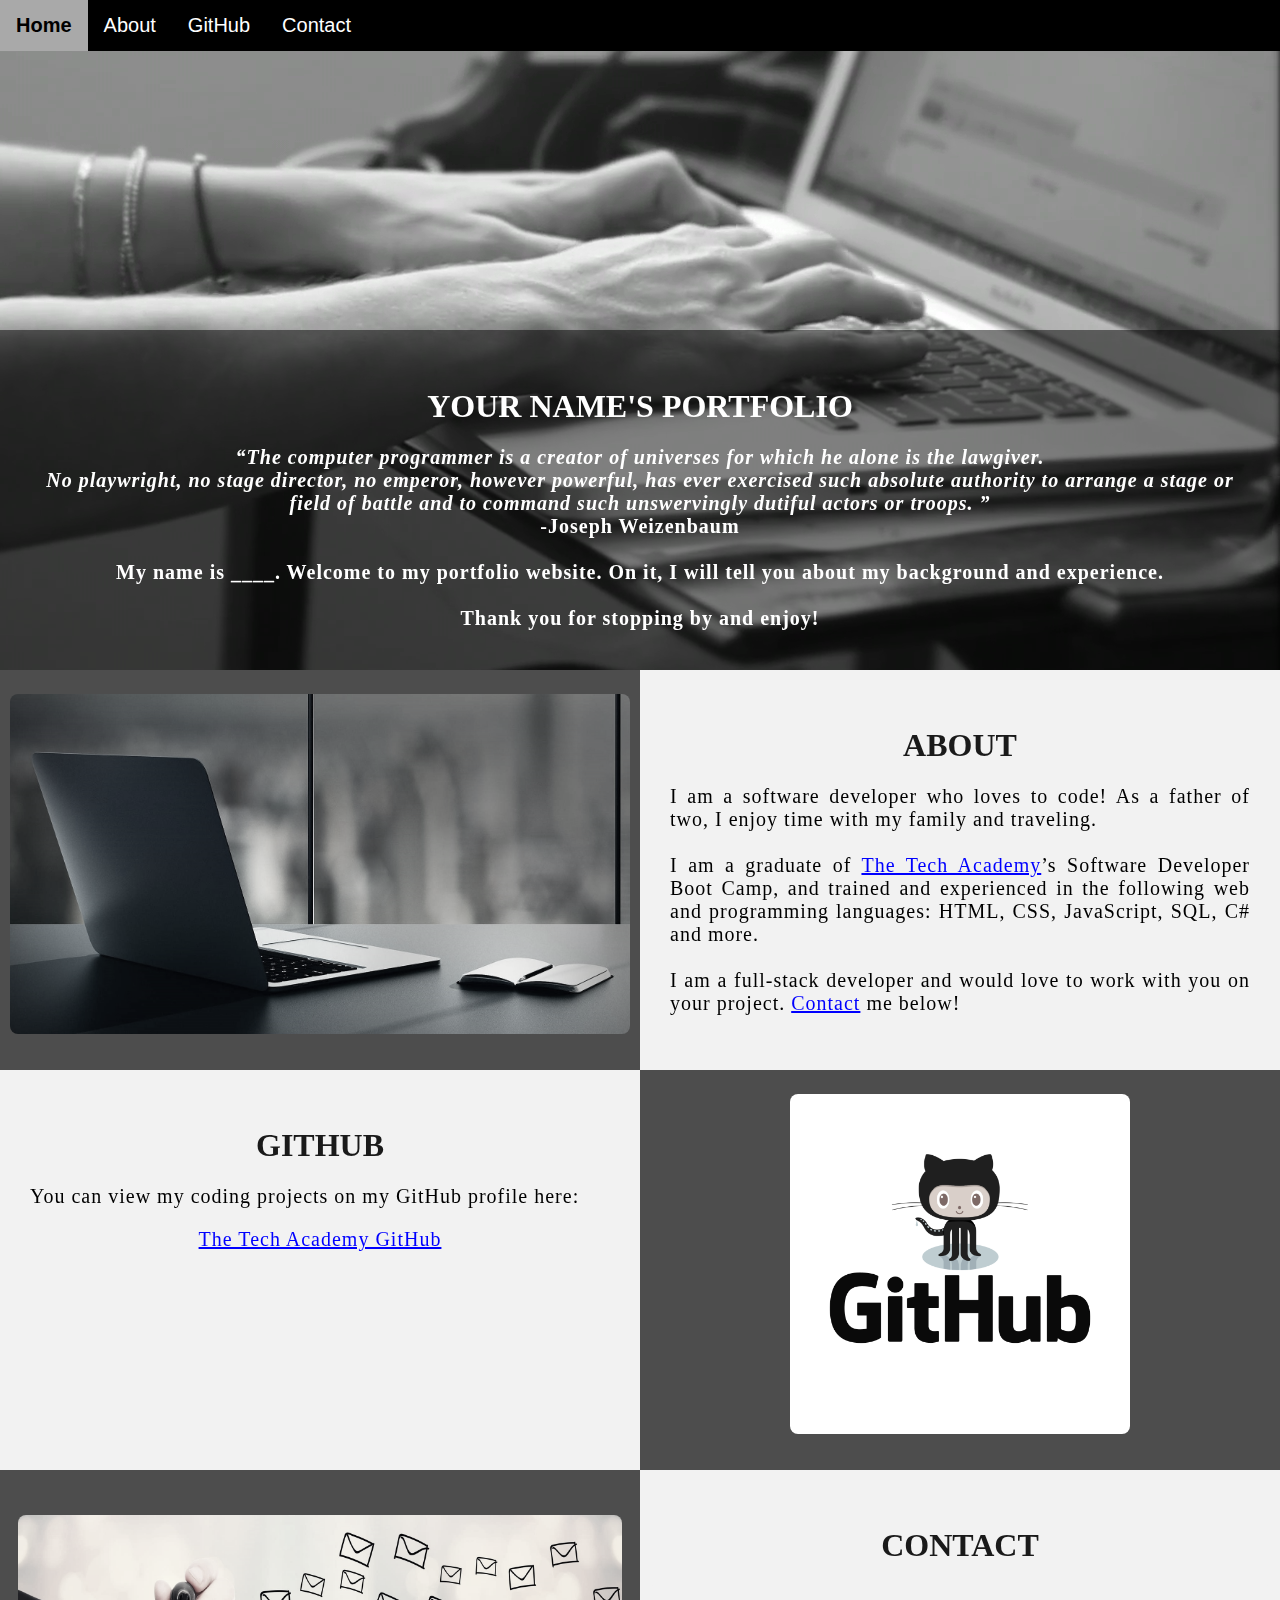
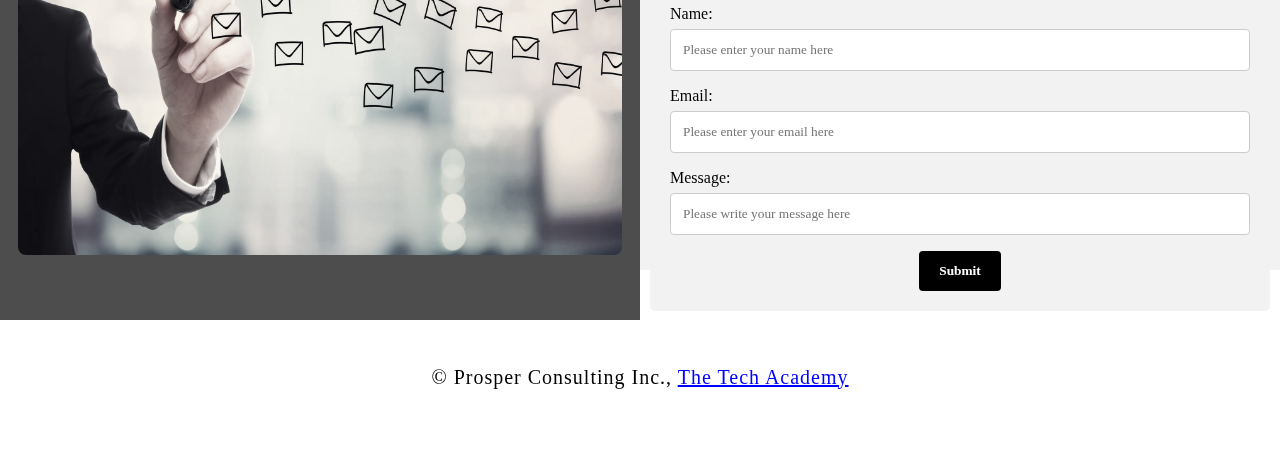
<file: VS_Coding_Practice/portfolio_website/sample_index.html>
<!DOCTYPE html>
<html>

<!-- Head -->
	<head>
		<meta charset="UTF-8">
		<title>Your name here </title>
		<link rel="stylesheet" type="text/css" href="Stylesheet/sample_Portfolio.css">
	</head>

<!-- Body -->
<body class="Background"> 

<!-- Navbar -->
	<div class="Navbar">
		<a class="active" href="#Home">Home</a> 
		<a href="#About">About</a>
		<a href="#GitHub">GitHub</a>
		<a href="#Contact">Contact</a>
	</div>

<!-- Home -->
		<br> <!-- Breaks inserted to add space between navbar and first heading -->
		<br>

<!-- Video -->
	<div id="Home">
		<video autoplay muted loop id="Typing_Video"> <!-- Makes the video play automatically, on a loop and with no sound -->
			<source src="Stylesheet/Video/Typing.mp4" type="video/mp4">
			Your browser does not support HTML5 video. <!-- Display message if video fails to run -->
		</video>
	</div>

<!-- Video text --> 
	<div class="Video_Text"> 
		<h1 style="color:white;">Your Name's Portfolio</h1>
			<p> 
				<strong>
					<center>
						<q>The computer programmer is a creator of universes for which he alone is the lawgiver.
						<br>No playwright, no stage director, no emperor, however powerful, has ever exercised such absolute authority to arrange a stage or
						<br>field of battle and to command such unswervingly dutiful actors or troops.
						</q>	
						<br>-Joseph Weizenbaum<br>
						<br>
						My name is ____. Welcome to my portfolio website. On it, I will tell you about my background and experience.<br>
						<br>Thank you for stopping by and enjoy! 
					</center>	
				</strong>
			</p> 
	</div>

<!-- About section -->
	<div class="Row" id="About"> 
		<div class="Column_2"> <!-- Left column -->
			<img src="Stylesheet/Images/Development.jpg" alt="Laptop">
		</div>
  
		<div class="Column_1"> <!-- Right column -->
			<h1>About</h2>
				<p>I am a software developer who loves to code! As a father of two, I enjoy time with my family and traveling. <br><br>I am a graduate of <a href="https://www.learncodinganywhere.com" target="_blank">The Tech Academy</a>’s Software Developer Boot Camp, and trained and experienced in the following web and programming languages: HTML, CSS, JavaScript, SQL, C# and more. <br><br>I am a full-stack developer and would love to work with you on your project. <a href="#Contact">Contact</a> me below!</p>
		</div>
	</div>

<!-- GitHub section -->
	<div class="Row" id="GitHub">
		<div class="Column_1"> <!-- Left column -->
			<h1>GitHub</h1>
				<p>You can view my coding projects on my GitHub profile here:<br>
				<center><a href="https://github.com/the-tech-academy" target="_blank">The Tech Academy GitHub</a></center></p>
		</div>
		
		<div class="Column_2"> <!-- Right column -->
			<a href="https://github.com/the-tech-academy" target="_blank"><img src="Stylesheet/Images/GitHub.png" alt="GitHub"></a>
		</div>
	</div>

<!-- Contact section -->
	<div class="Row" id="Contact"> 
		<div class="Column_3"> <!-- Contact image, left column -->
			<img src="Stylesheet/Images/Contact.jpg" alt="Contact_Image">
		</div>
	
		<div class="Column_1"> <!-- Contact form, right "column" -->
			<h1>Contact</h2> 
				<form action="" method="get"> <!-- This specifies where to send the form data and how; it is left blank -->
					<label>Name:</label>
						<input type="text" placeholder="Please enter your name here">
					<label>Email:</label>
						<input type="text" id="Email" name="Email" placeholder="Please enter your email here">
					<label>Message:</label>
						<input type="text" id="Message" name="Message" placeholder="Please write your message here">
						<input type="submit" value="Submit">
				</form>
		</div>
	</div>
	
<!-- Footer section -->
	<footer>
		<p>
			<center>&copy Prosper Consulting Inc.,  <a href="https://learncodinganywhere.com/">The Tech Academy</a></center><br>
		</p>
	</footer>

		</body>

</html>
</file>
<file: HTML Documents/AVISION_CSS.css>
p {
	background-color: blue;
	color: orange;
	font-size: 12;
	text-align: left;
}
</file>
<file: VS_Coding_Practice/Basic_Style.css>
body {
    background-color: #FFF;
}

h1 {
    color: rgba (8, 141, 165, 1);
    margin-left: 100px;
    text-shadow: 1px .5px 4px rgba (0, 0, 0.6);
}

.container {
    width: 450px;
    height: 450px;
    background-color: #FAEBD7;
    border: 2px solid black;
    border-radius: 5%;
}

/* ------------------------------------------------------
    SELECT ALL SQUARES IN THE ARRAY
---------------------------------------------------------*/
.container .squares:nth-child(-n+4) {
    background-image: url("./icons/warrior_demon_skeleton.jpg");
    color: #FFF;
    float: left;
    width: 100px;
    height: 100px;
    margin: 5px;
    border: 1px solid black;
    border-radius: 25%;
    cursor: pointer;
    transition: transform .5s ease-in-out;
}

/* --------------------------------------------
    SELECT ALL SQUARES PARAGRAPHS IN THE ARRAY
-----------------------------------------------*/
.squares:nth-child(-n+4) p {
    font-family: "Helvetica Neue", Helvetica, Arial, sans-serif";
    font-size: 1.5em;
    font-weight: 900;
    text-align: center;
    margin: 0;
    text-shadow: 2px 1px 4px rgba(0, 0, 0.8);
}

/*---------------------------------------------
    INDIVIDUALLY SELECT A SQUARE IN THE ARRAY
---------------------------------------------*/
.squares:nth-child(1) {
    background-color: #4240FF;
}

.squares:nth-child(2) {
    background-color: #AB3FDD;
}

.squares:nth-child(3) {
    background-color: #AE163E;
}

.squares:nth-child(4) {
    background-color: #00B200;
}

/*----------------------------------------
    HOVER, TRANSLATE, & TRANSFORM EFFECTS
-----------------------------------------*/
.container .squares:nth-child(-n+4):hover {
    background-image: url("./icons/warrior_demon_skeleton.jpg");
    transform: scale(.5);
    animation-name: race;
    animation-duration: 2.5s;
    animation-iteration-count: infinite;
    animation-timing-function: cubic-bezier(2.5, .2, .3, 2);
}

.container .squares:nth-child(-n+4):hover {
    background-image: url("./icons/purple_hooded_demon_skeleton.jpg");
}

.squares:nth-child(1):hover {
    background: #13B4FF;
}

.squares:nth-child(2):hover {
    background: #D861AF;
}

.squares:nth-child(3):hover {
    background: #81205F;
}

.squares:nth-child(4):hover {
    background: #77B800;
}

button:hover {
    background-color: #33FB14;
    color: #FFF;
    cursor: pointer;
}

/*-------------------------------------
    ANIMATION EFFECTS
--------------------------------------*/
@keyframes race {
    0%, 100% {
        transform: translateY(0px);
        background-image: url(".icons/warrior_demon_skeleton.jpg");
    }
    50% {
        transform: translateY(330);
    }
}
</file>
<file: VS_Coding_Practice/css/menu_rollover.css>
body {
    background: #184352;
}

.wrap {
    top: 0;
    left: 0;
    height: auto;
    width: 100%;
}

.menu-container {
    top: 0;
    left: 0;
    /* To the top edge of the screen. */
    position: absolute;
    width: 100%;
    background-color: #184352;
}

.menu {
    font: bold 12px/18px sans-serif;
    text-align: center;
    display: inline;
    margin: 0;
    padding: 0;
    list-style: none;
}

.menu li {
    color: #B3B3B3;
    display: inline-block;
    margin-right: -2px;
    position: relative;
    padding: 12px 40px;
    border: 1px solid #9D9FA2;
    border-radius: 1.5px;
    background-color: #387593;
    cursor: pointer;
}

.menu li:hover {
    background-color: #5EAFDF;
    color: #FFF;
}

.menu li:hover ul {
    display: block;
    opacity: 1;
    /* While hovered, drop-down-menu appears.
    This also avoids a block-level bug. */
    visibility: visible;
}

.submenu {
    padding: 0;
    left: 0;
    position: absolute;
    top: 43.5px;
    width: 125.5px;
    opacity: 0;
    /* While not being hovered, drop down-menu hides.
    This also avoids a block-level bug. */
    visibility: hidden;
}

.submenu li {
    background-color: #387593;
    display: block;
    color: #B3B3B3;
}

.submenu li:hover {
    color: #FFF;
    background-color: #5EAFDF;
}
</file>
<file: VS_Coding_Practice/one_page_website/css/st_experience_styling_1.css>
/*===================================
    Author: Amil S. Boddie-Willis
    startrek.experiencewonders.com
------------------------------------
    GENERIC STYLES
====================================*/
html {
    font-family: "Exo", "Courier New";
    font-size: 62.5%;
    -webkit-tap-highlight-color: rgba(0, 0, 0, 0);
    -webkit-text-size-adjust: 100%;
    -ms-text-size-adjust: 100%;
}

body {
    font-size: 14px;
    margin: 0;
    font-family: "Exo", "Avenir", "Times New Roman", "Courier New";
    line-height: 1.42857143;
    color: #333;
    background-color: #FFF;
}

footer, nav {
    display: block;
}

h1, h2, h3, h4, h5, h6 {
    font-family: "Exo", "Open Sans";
}

h1 {
    line-height: 50px;
    font-weight: 900;
    font-size: 30px;
    text-transform: uppercase;
    text-align: center;
    color: #E91C1C;
    text-shadow: 2px 2px 3px rgba(0, 0, 0.5);
}

h1::after { /* This is the underline. */
    display: block;
    content: "";
    height: 2px;
    width: 150px;
    background: #E91C1C;
    margin: 5px auto 40px;
    box-shadow: 5px 2px 3px rgba(0, 0, 0, 0.5);
}

h2 {
    line-height: 50px;
    color: #E91C1C;
}

h3 {
    line-height: 30px;
    padding-bottom: 20px;
}

h4 {
    padding: 25px;
    line-height: 40px;
    padding-bottom: 0px;
    font-size: 22px;
    font-weight: 900;
}

p {
    font-weight: 300;
    line-height: 30px;
    padding-bottom: 15px;
}

.text-center {
    text-align: center;
}

.heading-padding {
    padding-bottom: 40px;
}

section {
    padding-top: 50px;
    margin-top: 50px;
}

.navbar {
    background: url(../img/deep_space_nine_space_station.jpg);
    height: 105px;
    max-height: 340px;
    display: block;
}

.container {
    padding: 0 15px 0 15px;
    margin-right: auto;
    margin-left: auto;
}

.container-fluid {
    padding: 0 15px 0 15px;
    margin-right: auto;
    margin-left: auto;
}

.row {
    margin-right: -15px;
    margin-left: -15px;
}

.clearflex:after, .container:after, .navbar:after {
    clear: both;
    display: table;
    content: " ";
}

.wrap {
    height: 100%;
    width: 100%;
    position: absolute;
    /* This ensures that the image cannot render
       outside of their container without forcing
       any scrollbars.*/
    overflow: hidden;
    top: 0;
    left: 0;
    text-align: center;
}

.menu-container {
    max-height: 340px;
    margin: 0% auto;
    content: " ";
    width: 100%;
    position: fixed;
    z-index: 100;
}

/*-------------------------------
    HOME SECTION STYLES
--------------------------------*/
#home {
    background: url(../img/trek_universe.jpg) repeat 50% 50%;
    background-attachment: fixed;
    -webkit-background-size: cover;
    -moz-background-size: cover;
    -o-background-size: cover;
    background-size: cover;
    width: 100%;
    display: block;
    height: auto;
    padding: 350px 0 500px 0; /*This is the spacer before and
                                after the main title logo.*/
    color: #FFF;
}

.head-main {
    text-shadow: 2px 4px 5px rgba(0, 0, 0.9);
    font-variant: small-caps;
    color: #F21331;
    letter-spacing: 5pt;
    word-spacing: 21px;
    font-size: 3.5em;
    text-align: left;
    font-family: "Exo", impact, "open sans";
    line-height: 2;
    font-weight: 700;
    border: 5px double #F21331;
    padding: 10px;
}

.head-sub-main {
    font-size: 23px;
    font-weight: 500;
    padding: 50px 20px 10px 20px;
    text-transform: uppercase;
}

.head-last {
    font-size: 18px;
    font-weight: 900;
    padding: 5px 20px 20px 20px;
    border: 1px dotted #FFF;
}

/*---------------------------------
    CONTACT STYLES
----------------------------------*/
.flex-container {
   display: -webkit-flex;
   display: flex;
   flex-wrap: wrap;
   padding: 10px;
   border-radius: 8px;
   margin: 0px auto;
   background-color: rgba(100, 65, 0, .3);
   box-shadow: 2px 2px 10px 0 rgba(0, 0, 0, 0.5); 
}

#contact_us {
    background-color: #991F3F;
}

.user_contact_info {
    width: 60%;
    padding: 10px;
    border-radius: 8px;
    margin: 0px auto;
    background-color: rgba(100, 65, 0, .3);
    box-shadow: -1px -1px 1px 0 rgba(0, 0, 0.1), 1px 2px 10px 0 rgba(0, 0, 0, 0.5);
}

.user_contact_info h2 {
    width: 70%;
    text-align: center;
    margin: 0 auto;
    color: #13161B;
    font-weight: 500;
    font-size: 1.3em;
    letter-spacing: 0pt;
    word-spacing: 0pt;
}

.user_contact_info h2 span {
    width: 70%;
    text-align: center;
    margin: 0 auto;
    color: #13161B;
    font-weight: 500;
    font-size: 1.5em;
    font-variant: small-caps;
    letter-spacing: .4pt;
    word-spacing: .5pt;
}

.user_contact_info p {
    color: #13161B;
    width: 50%;
    margin: 0 auto;
}

.user_contact_info form {
    font-size: 15px;
    outline: none;
    font-weight: 600;
    color: #8D8E8F;
    padding: 12px 12px;
    width: 70%;
    border: 1px solid #8D8D80;
    margin: 2% auto;
    border-radius: 7px;
    background: rgb(227, 222, 222);
    box-shadow: 2px 3px 3px 0px rgba(0, 0, 0, 0.3);
    font-family: "Exo", "Raleway", sans-serif;
}

.user_contact_info input[type="text"] {
    font-size: 15px;
    outline: none;
    font-weight: 600;
    color: #8D8E8F;
    padding: 2% 1% 2% 7%;
    width: 80%;
    border-top: 1px solid #090B0D;
    margin: 10px 1em;
    border-radius: 7px;
    background: #13161B;
    box-shadow: inset 0px 3px 0px 0px rgba(5, 5, 0.15);
    font-family: "Exo", "Raleway", sans-serif;
}

.user_contact_info input[type="text"]:hover {
    box-shadow: 0 0 18px rgba(100, 65, 0, .8);
}

.form-spacer {
    padding: 30px 39px;
}

.terms_conditions {
    margin-top: 13%;
    padding-left: 52px;
    font-size: 14px;
    line-height: 5px;
    color: #000;
    cursor: pointer;
    font-family: "Exo", "Raleway", sans-serif;
    font-weight: 600;
    position: relative;
    display: inline;
    float: right;
}

.terms_conditions:hover {
    color: orange;
    text-decoration: underline;
}

.submit input[type="submit"] {
    color: rgb(225, 225, 225);
    cursor: pointer;
    border: none;
    font-weight: 900;
    outline: none;
    text-align: center;
    font-family: "Exo", "Raleway", sans-serif;
    margin: 0px 3%;
    padding: 7px 0px;
    width: 25%;
    font-size: 18px;
    transition: border-color 0.3s color 0.3s background-color 0.3s;
    border-radius: 7px;
    background-color: #797A7B;
    box-shadow: 1px 1px 4px 0 rgba(0, 0, 0, 0.3);
}

.submit input[type="submit"]:hover {
    color: #000;
    background-color: #8D8E8F;
    box-shadow: inset 1px 2px 15px 0 rgba(0, 0, 0, 0.5);
}

/*----------------------------------------
    FOOTER STYLES
-----------------------------------------*/
#footer {
    background-color: rgba(100, 65, 0, .3);
    color: #000;
    text-shadow: 2px 2px 8px 0 (0, 0, 0, 0.4);
    padding: 20px 50px 20px 50px;
    text-align: right;
}
</file>
<file: VS_Coding_Practice/one_page_website/css/st_experience_styling_2.css>
/* --------------------------------------
    MENU SECTION ANIMATION
----------------------------------------*/
.menu {
    color: #F00;
    font: bold 12px/18px "exo";
    display: inline;
    margin: 0% auto;
    padding: 0;
    list-style: none;
    text-decoration: none;
}

.menu li {
    color: #000;
    background-color: rgba(255, 255, 255, 1);
    display: inline-block;
    margin: 0% auto;
    position: relative;
    padding: 15px 4%;
    border: 1px solid #9D9FA2;
    box-shadow: 2px 2px 10px 0 rgba(0, 0, 0.5);
    border-radius: 6px;
    cursor: pointer;
    transition-property: background;
    transition-duration: .4s;
    transition-delay: 0s;
    transition-timing-function: ease-in-out;
}

.menu li:hover {
    color: #F00;
    background-color: rgba(100, 65, 0, .3);
}

/* -------------------------------------
    EXPERIENCES SECTION ANIMATION
---------------------------------------*/
p {
    font-weight: 300;
    line-height: 30px;
    padding-bottom: 15px;
}

.photo {
    position: relative;
    line-height: 0;
    margin-bottom: 2em;
    overflow: hidden;
    border-radius: 8px;
    padding: 1px;
    border: 1px solid #021A40;
    background-color: #FF0;
    box-shadow: 2px 2px 10px rgba(0, 0, 0.7);
}

.experiences-container {
    text-align: center;
    margin: 15px auto;
    width: 300px;
    height: 169px;
}

.experiences-container img {
    max-width: 100%;
    width: 300px;
    height: 169px;
}

.photo-overlay {
    color: #FFF;
    position: absolute;
    top: 0;
    right: 0;
    bottom: 0;
    left: 0;
    padding: 0, 20px, 0, 20px;
    justify-content: center; /* For centering text inside .photo-overlay. */
    align-items: center;
    background: rgba(0, 0, 0, .5);
}

.white-head {
    color: #C9BDAA;
    margin-top: 5%;
}

/*----------------------------------
    PHOTO OVERLAY TRANSITIONS
-----------------------------------*/
.photo-overlay {
    opacity: 0;
    transition: opacity .1s;
    border-radius: 10px;
    cursor: pointer;
}

.photo-overlay p {
    width: 100%;
    height: 100%;
    color: #FFF;
}

.photo-overlay:hover {
    opacity: 1;
}

.photo img {
    transition: transform .5s;
    transform-origin: 50% 50%;
}

.photo:hover img {
    transform: scale(1.1);
}
</file>
<file: VS_Coding_Practice/portfolio_website/Stylesheet/sample_Portfolio.css>
/* Body */
body {
	margin: 0%; /* This ensures our site displays all the way to the edge of the browser screen */
}

/* Navbar */
.Navbar {
	overflow: hidden; /* This ensures that any content that overflows beyond the boundary of our nav bar is not displayed */
	background-color: black; /* This colors the navbar black */
	position: fixed; /* This keeps the navbar at the top of the screen as we scroll */
	top: 0; /* This ensures no space is displayed above the navbar */
	width: 100%; /* This makes the navbar span the entire width of the page */
	z-index: 1; /*This ensures other elements don't display over the navbar */
}

/* Navbar text */
.Navbar a {
	float: left; /* This specifies that the text floats on the left on the navbar */
	display: block; /* This ensures that other text will be displayed on the same line or row, instead of a new line */
	color: white; /* This is the font color for text on our navbar */
	padding: 14px 16px; /* This adds padding around our text */
	text-decoration: none; /* This gets rid of the underlines under the text on our navbar */
	font-family: Avant Garde, Helvetica; /* This specifies the font family for text on our navbar */
	font-size: 20px; /* This specifies the font size for text on our navbar */
	text-align: center; /* This centers the text within its container */
}

/* Navbar hover effect */
.Navbar a:hover {
	background-color: #F4F4F4; /*  This defines the background color that will display when you hover over the text on the navbar */
	color: black; /* This defines the font color that will display when you hover over the text on the navbar */
	font-weight: bold; /* This makes the text on the navbar bold when hovered over */
}

/* Navbar home button */
.Navbar a.active { /* The active selector styles a link */
  background-color: darkgray;  /* This specifies the background color behind the Home button on the navbar */ 
}

/* Video */
#Typing_Video {
	position: fixed; /* This fixes our video to the page  */
	right: 0; /* This ensures no space between the edge of the video and the edge of the page */
	bottom: 0; /* This ensures no space between the edge of the video and the edge of the page */
	min-width: 100%; /* This ensures the video is displayed across the full width of the page */
	z-index: -1;
}

/* Text over the video */ 
.Video_Text { 
	background: rgba(0, 0, 0, 0.5); /* This provides a semi-transparent background for the text to sit over */
	color: white; 
	width: 100%;
	padding: 20px; /* This adds padding around the text so that the background goes slightly beyond the text */
	margin-top: 23%;
}

/* Table - this section covers the styling of the columns and rows within our table */
* { /* The asterisk is a universal selector that applies this effect to all elements on the page */
	box-sizing: border-box; /* This creates a box with a border within which we will place most of our text */
}

.Column_1 {
	float: left;  
	width: 50%; /* This ensures one column takes up half the page width */
	padding: 10px; 
	padding-top: 3%; /* This ensures there is space between the top of the column and our headings */
	height: 400px; /* This sets the height of our column at 400 pixels - if you change the text within the columns, you will need to adjust the column heights accordingly */
	background-color: #f2f2f2; 
}

.Column_2 {
	float: left;
	width: 50%;
	padding: 10px;
	padding-top: 1.9%;
	height: 400px;
	background-color: #4d4d4d;
}

.Column_3 {
	float: left;
	width: 50%;
	padding: 10px;
	padding-top: 3.5%;
	height: 450px;
	background-color: #4d4d4d;
}

.Row:after { /* This inserts something after the content of selected elements */
	content: ""; /* By leaving this blank, we are allowing the footer (covered lower down) to be displayed - removing it makes the footer overwrite a column */
	display: table; /* The display property specifies the type of display behavior; the table value tells the browser to treat the element as a table */
	clear: both; /* This clears any other elements from floating on the left or the right of an element */
}

/* Heading 1 elements */
h1 {
	text-transform: uppercase; /* We are capitalizing our headings */
	font-family: "Trebuchet MS", Optima; 
	text-align: center;
	margin-top: 3%; /* We are adding a small margin above the headings */
	color: #1a1a1a;
}

/* Paragraph elements */
p {
	font-family: Perpetua, Rockwell Extra Bold;
	text-align: justify;
	letter-spacing: 1px; /* This expands the text slightly */
	font-size: 20px;
	padding-left: 20px;
	padding-right: 20px;
}

/* Center align elements - this embraces all centered text */
center {
	font-family: Perpetua, Rockwell Extra Bold;
	text-align: center;
	letter-spacing: 1px;
	font-size: 20px;
	padding-left: 20px;
	padding-right: 20px;
}

/* Anchor elements */
a {
	color: blue; /* We are ensuring all links are blue */
}

/* Quotation elements */
q {
	font-style: italic;
	font-weight: bold;
}

/* Image elements */
img {
	filter: grayscale(75%); /* This rids our pictures of 75% of their color */
    border-radius: 8px; /* This causes our images to have slightly rounded edges */
    max-width: 100%; 
    height: 340px; 
	margin-left: auto; /* This in combination with margin-right: auto centers our images */
    margin-right: auto;
	display: block;	/* By specifying block display we can ensure our images are able to be centered */
}

/* Contact form */
input[type=text] { /* This covers the input sections of the contact form */
	width: 100%;
	padding: 12px;
    border: 1px solid #ccc; /* We are setting a solid border and its colors */
    border-radius: 4px; 
    box-sizing: border-box;
    margin-top: 6px;
    margin-bottom: 16px;
    resize: vertical; /* This specifies how an element is resized; vertical allows the user to resize the height of the element */
    font-family: Perpetua, Rockwell Extra Bold; 
}

/* Submit button */
input[type=submit] { /* This covers the submit button for the contact form */
	background-color: black;
	color: white;
	font-weight: bold;
	padding: 12px 20px;
	border: none;
	border-radius: 4px;
	cursor: pointer;
	display: block;
	margin-left: auto;
	margin-right: auto; 
	font-family: Perpetua, Rockwell Extra Bold;
}

/* Hover effect for submit button */
input[type=submit]:hover {
	background-color: white; /* Makes the background turn white when hovered over */
	color: black; /* Makes the font turn black when hovered over */
	font-weight: bold; /* Makes the font bold when hovered over */
	transform: scale(1.5); /* Makes the button increase 1.5 times in size */ 
	transition: transform 1.5s; /* Makes the transform effect last 1.5 seconds from start to finish */
}

/* Form elememt */
form { 
	border-radius: 5px; 
	background-color: #f2f2f2;
	padding: 20px;
	font-family: "Trebuchet MS", Optima;
}

/* Center align element hover effect */
center:hover {
	transition: transform 2s;
	transform: scale(1.1);
}

/* Paragraph element hover effect */
p:hover {
	color: #00004d;	
    transition: transform 1s;
	transform: scale(1.01);
}

/* Heading 1 element hover effect */
h1:hover {
	color: black;
	font-weight: normal; /* Makes the text no longer bold when hovered over */ 
}

/* Image element hover effects */
img:hover {
	filter: grayscale(5%);  /* Brings back most of the image's color when hovered over */
    transition: transform 1s;
	transform: scale(1.1);
}

/* Footer element */
footer {
	padding: 2%;
	background-color:white;
}
</file>
